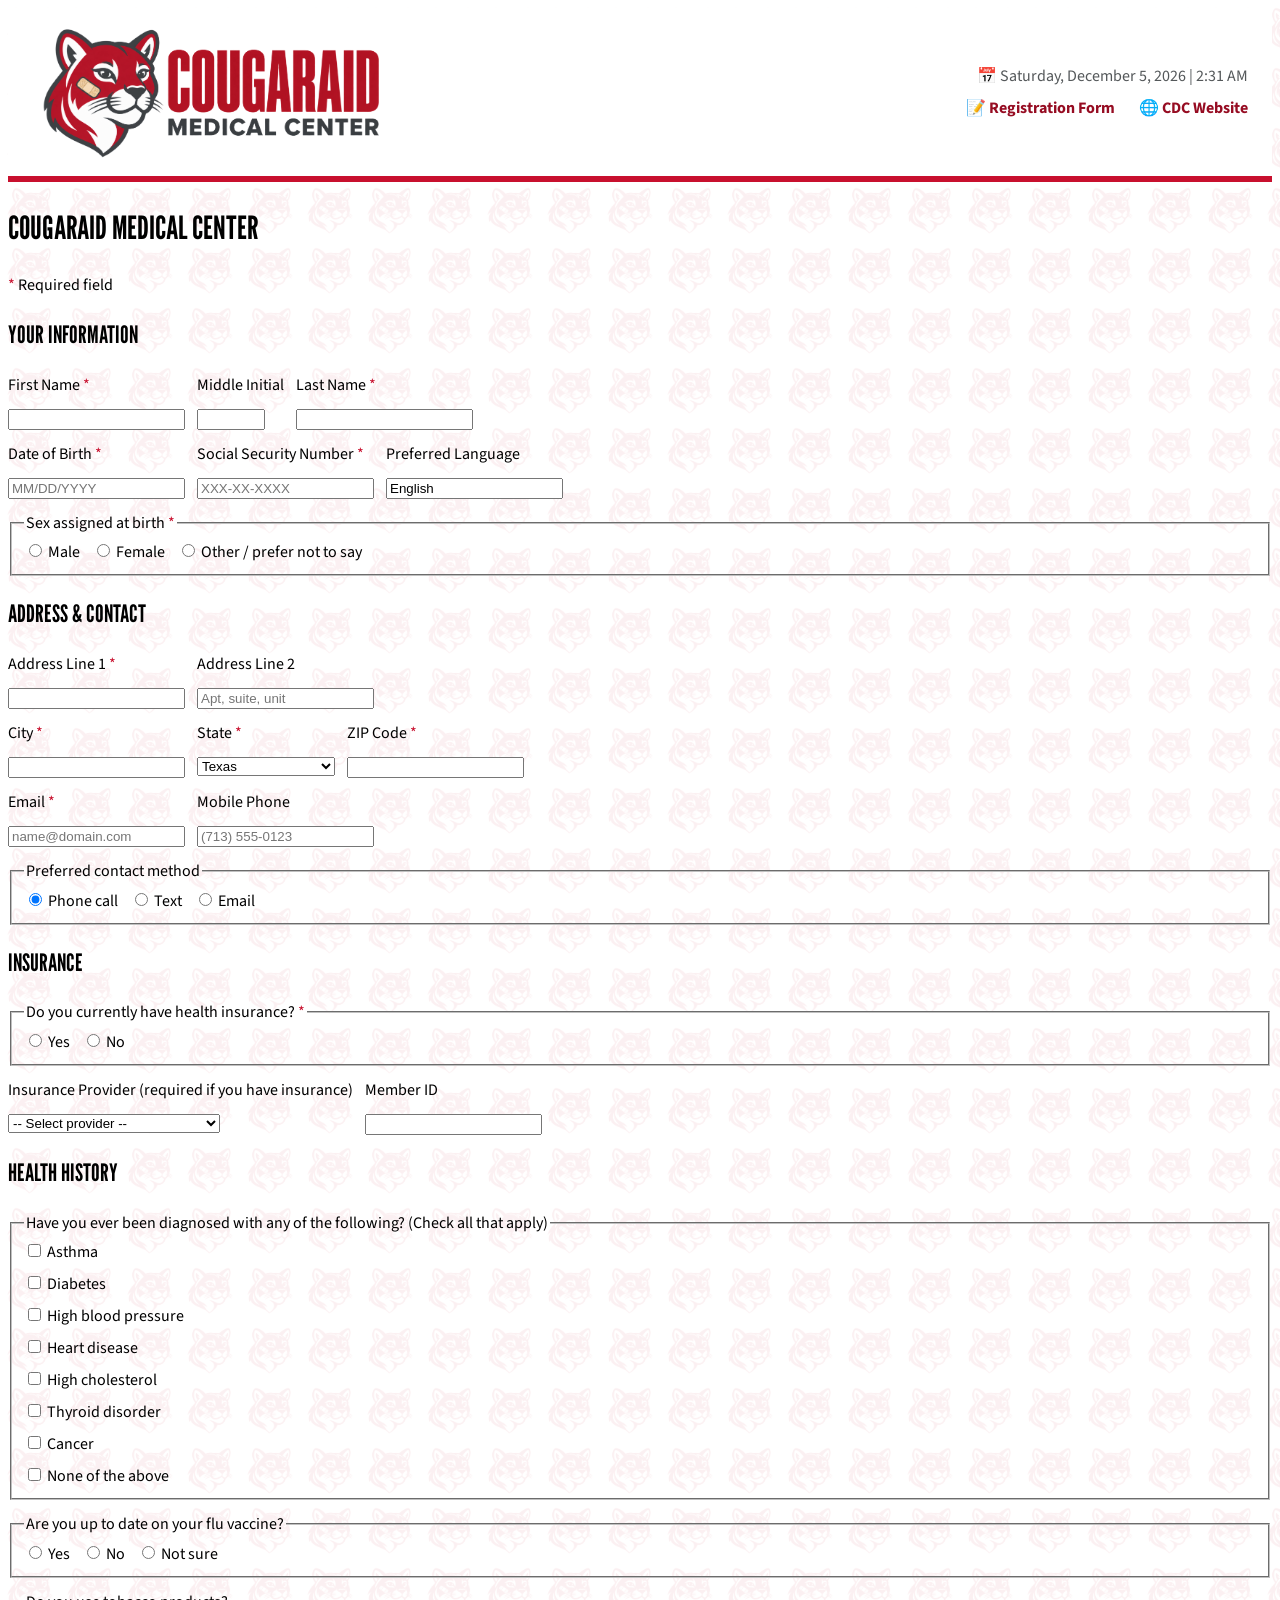
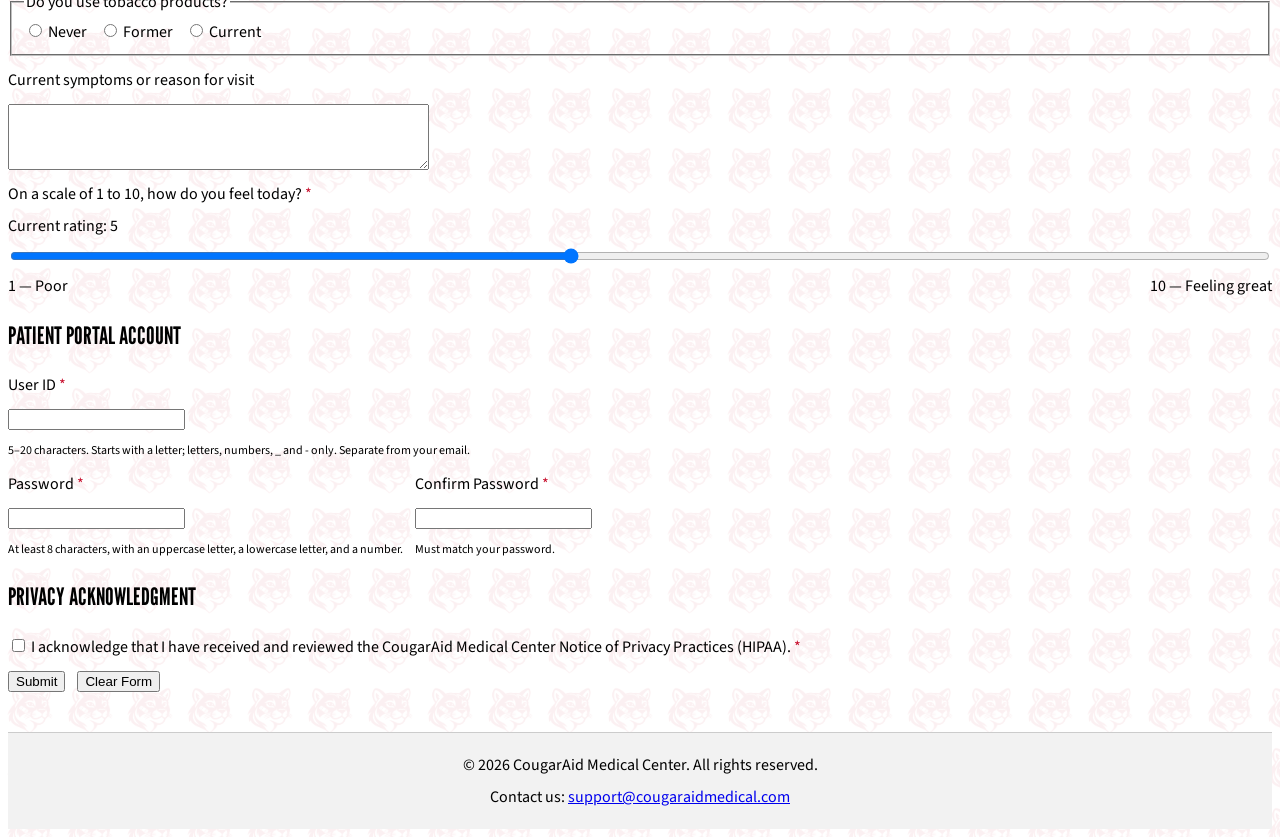
<file: MIS-7375/hw-1/index.html>
<!--
Program name: Patient Registration Protocol
Author: Rogelio Rios
Date created: 09/21/2026
Date last edited: 09/27/2026
Version: 1.0
Description: A simple patient registration form to register an account for them in our system.
-->
<!DOCTYPE html>
<html lang="en">

<head>
    <meta charset="utf-8">
    <meta http-equiv="X-UA-Compatible" content="IE=edge">
    <title>HW1</title>
    <meta name="description" content="">
    <!-- Scales the page to the device width so it works on phones -->
    <meta name="viewport" content="width=device-width, initial-scale=1">
    <!-- All styling lives in style.css; this page has no inline styles -->
    <link rel="stylesheet" href="style.css">
    <!-- script.js fills in the banner's day/date. defer runs it after the HTML is parsed, so the banner exists. -->
    <script src="script.js" defer></script>
</head>

<body>
    <!-- Banner (same markup in thankyou.html) -->
    <header>
        <nav class="site-nav" aria-label="Primary navigation">
            <!-- Logo links to the site home page; aria-label tells screen readers where the link goes -->
            <a class="site-logo" href="/" aria-label="CougarAid Medical Center home">
                <img src="/MIS-7375/hw-1/assets/cougaraid-logo.png" alt="CougarAid Medical Center">
            </a>

            <!-- Right side of the banner: date/time on top, nav links below -->
            <div class="nav-right">
                <p class="nav-datetime">
                    📅 <time id="client-datetime"></time>
                </p>
                <div class="nav-links">
                    <a href="#registration-form">
                        📝 Registration Form
                    </a>

                    <a href="https://www.cdc.gov/">
                        🌐 CDC Website
                    </a>
                </div>
            </div>
        </nav>
    </header>

    <main>
        <h1>CougarAid Medical Center</h1>
        <form id="registration-form" action="thankyou.html" method="get">
            <p><span class="req">*</span> Required field</p>

            <!-- Section 1: Your Information (dictionary 7-14; 12 ssn_encrypted is system-generated) -->
            <h2>Your Information</h2>
            <div class="form-section">
                <div class="form-row">
                    <div class="field">
                        <label for="firstname">First Name <span class="req">*</span></label>
                        <input type="text" id="firstname" name="firstname" maxlength="30" minlength="1"
                            pattern="^[A-Za-z'\- ]+$" title="Letters, spaces, apostrophes, and hyphens only" required>
                    </div>
                    <div class="field">
                        <label for="middleinit">Middle Initial</label>
                        <input type="text" id="middleinit" name="middleinit" class="input-initial" maxlength="1"
                            pattern="^[A-Za-z]?$" title="One letter">
                    </div>
                    <div class="field">
                        <label for="lastname">Last Name <span class="req">*</span></label>
                        <input type="text" id="lastname" name="lastname" maxlength="30" minlength="1"
                            pattern="^[A-Za-z'\- ]+$" title="Letters, spaces, apostrophes, and hyphens only" required>
                    </div>
                </div>

                <div class="form-row">
                    <!--
                    dob: type="text" (not "date") so it's typed as MM/DD/YYYY, as the dictionary asks.
                    The database stores YYYYMMDD, which is why maxlength is 10 here but the dictionary size is 8.
                    -->
                    <div class="field">
                        <label for="dob">Date of Birth <span class="req">*</span></label>
                        <input type="text" id="dob" name="dob" placeholder="MM/DD/YYYY" maxlength="10" minlength="10"
                            pattern="^(0[1-9]|1[0-2])/(0[1-9]|[12][0-9]|3[01])/(19|20)[0-9]{2}$"
                            title="Date as MM/DD/YYYY" required>
                    </div>
                    <!--
                    ssn_plain: type="password" hides the SSN while it's typed. Per the dictionary, this plain value
                    is never stored; the server saves an encrypted copy instead (ssn_encrypted).
                    -->
                    <div class="field">
                        <label for="ssn_plain">Social Security Number <span class="req">*</span></label>
                        <input type="password" id="ssn_plain" name="ssn_plain" placeholder="XXX-XX-XXXX" maxlength="11"
                            minlength="9" pattern="^\d{3}-?\d{2}-?\d{4}$"
                            title="9 digits, dashes optional (XXX-XX-XXXX)" autocomplete="off" required>
                    </div>
                    <!-- preferred_language: the datalist suggests languages, but the patient can type any language -->
                    <div class="field">
                        <label for="preferred_language">Preferred Language</label>
                        <input type="text" id="preferred_language" name="preferred_language" list="language-list"
                            maxlength="20" value="English">
                        <datalist id="language-list">
                            <option value="English"></option>
                            <option value="Spanish"></option>
                            <option value="Vietnamese"></option>
                            <option value="Chinese"></option>
                            <option value="Arabic"></option>
                            <option value="Urdu"></option>
                            <option value="Tagalog"></option>
                            <option value="Hindi"></option>
                            <option value="French"></option>
                            <option value="Korean"></option>
                        </datalist>
                    </div>
                </div>

                <!--
                Radio buttons that share a name form one group, so only one can be picked.
                required on the group means the patient has to choose one before submitting.
                -->
                <fieldset>
                    <legend>Sex assigned at birth <span class="req">*</span></legend>
                    <div class="option-row">
                        <label><input type="radio" name="sex" value="M" required> Male</label>
                        <label><input type="radio" name="sex" value="F" required> Female</label>
                        <label><input type="radio" name="sex" value="O" required> Other / prefer not to say</label>
                    </div>
                </fieldset>
            </div>

            <!-- Section 2: Address & Contact (dictionary 15-22) -->
            <h2>Address &amp; Contact</h2>
            <div class="form-section">
                <div class="form-row">
                    <div class="field">
                        <label for="addr1">Address Line 1 <span class="req">*</span></label>
                        <input type="text" id="addr1" name="addr1" maxlength="30" minlength="5" required>
                    </div>
                    <div class="field">
                        <label for="addr2">Address Line 2</label>
                        <input type="text" id="addr2" name="addr2" maxlength="30" placeholder="Apt, suite, unit">
                    </div>
                </div>

                <div class="form-row">
                    <div class="field">
                        <label for="city">City <span class="req">*</span></label>
                        <input type="text" id="city" name="city" maxlength="30" minlength="2" pattern="^[A-Za-z .'\-]+$"
                            title="Letters, spaces, periods, apostrophes, and hyphens only" required>
                    </div>
                    <!--
                    state: each value is the 2-letter code the database stores (50 states + DC + PR).
                    Texas is preselected (dictionary default TX). The blank first option is there because
                    HTML requires one on a required dropdown.
                    -->
                    <div class="field">
                        <label for="state">State <span class="req">*</span></label>
                        <select id="state" name="state" required>
                            <option value="">-- Select state --</option>
                            <option value="AL">Alabama</option>
                            <option value="AK">Alaska</option>
                            <option value="AZ">Arizona</option>
                            <option value="AR">Arkansas</option>
                            <option value="CA">California</option>
                            <option value="CO">Colorado</option>
                            <option value="CT">Connecticut</option>
                            <option value="DE">Delaware</option>
                            <option value="DC">District of Columbia</option>
                            <option value="FL">Florida</option>
                            <option value="GA">Georgia</option>
                            <option value="HI">Hawaii</option>
                            <option value="ID">Idaho</option>
                            <option value="IL">Illinois</option>
                            <option value="IN">Indiana</option>
                            <option value="IA">Iowa</option>
                            <option value="KS">Kansas</option>
                            <option value="KY">Kentucky</option>
                            <option value="LA">Louisiana</option>
                            <option value="ME">Maine</option>
                            <option value="MD">Maryland</option>
                            <option value="MA">Massachusetts</option>
                            <option value="MI">Michigan</option>
                            <option value="MN">Minnesota</option>
                            <option value="MS">Mississippi</option>
                            <option value="MO">Missouri</option>
                            <option value="MT">Montana</option>
                            <option value="NE">Nebraska</option>
                            <option value="NV">Nevada</option>
                            <option value="NH">New Hampshire</option>
                            <option value="NJ">New Jersey</option>
                            <option value="NM">New Mexico</option>
                            <option value="NY">New York</option>
                            <option value="NC">North Carolina</option>
                            <option value="ND">North Dakota</option>
                            <option value="OH">Ohio</option>
                            <option value="OK">Oklahoma</option>
                            <option value="OR">Oregon</option>
                            <option value="PA">Pennsylvania</option>
                            <option value="PR">Puerto Rico</option>
                            <option value="RI">Rhode Island</option>
                            <option value="SC">South Carolina</option>
                            <option value="SD">South Dakota</option>
                            <option value="TN">Tennessee</option>
                            <option value="TX" selected>Texas</option>
                            <option value="UT">Utah</option>
                            <option value="VT">Vermont</option>
                            <option value="VA">Virginia</option>
                            <option value="WA">Washington</option>
                            <option value="WV">West Virginia</option>
                            <option value="WI">Wisconsin</option>
                            <option value="WY">Wyoming</option>
                        </select>
                    </div>
                    <!--
                    zip: type="text", because the dictionary says it's not a number field. A number input would
                    reject the dash in ZIP+4, and ZIP codes like 02134 have to keep their leading zero.
                    -->
                    <div class="field">
                        <label for="zip">ZIP Code <span class="req">*</span></label>
                        <input type="text" id="zip" name="zip" maxlength="10" minlength="5" pattern="^\d{5}(-?\d{4})?$"
                            title="5-digit ZIP or ZIP+4 (12345 or 12345-6789)" required>
                    </div>
                </div>

                <div class="form-row">
                    <!--
                    email: type="email" gives the browser's basic format check. The dictionary pattern adds a
                    stricter rule: the address must end in a domain like .com.
                    -->
                    <div class="field">
                        <label for="email">Email <span class="req">*</span></label>
                        <input type="email" id="email" name="email" placeholder="name@domain.com" maxlength="60"
                            minlength="5" pattern="^[^\s@]+@[^\s@]+\.[A-Za-z]{2,}$"
                            title="Email address, name@domain.tld" required>
                    </div>
                    <!--
                    phone1: the dictionary stores 10 digits as NXXNXXXXXX (N = 2-9, because area codes and
                    exchanges can't start with 0 or 1). The pattern also accepts (713) 555-0123 and 713-555-0123,
                    so maxlength is 14, not 10.
                    -->
                    <div class="field">
                        <label for="phone1">Mobile Phone</label>
                        <input type="tel" id="phone1" name="phone1" placeholder="(713) 555-0123" maxlength="14"
                            minlength="10" pattern="^(\([2-9]\d{2}\) ?|[2-9]\d{2}[ \-]?)[2-9]\d{2}[ \-]?\d{4}$"
                            title="10-digit US number, e.g. (713) 555-0123">
                    </div>
                </div>

                <fieldset>
                    <legend>Preferred contact method</legend>
                    <div class="option-row">
                        <label><input type="radio" name="contact_pref" value="P" checked> Phone call</label>
                        <label><input type="radio" name="contact_pref" value="T"> Text</label>
                        <label><input type="radio" name="contact_pref" value="E"> Email</label>
                    </div>
                </fieldset>
            </div>

            <!-- Section 3: Insurance (dictionary 23-25) -->
            <h2>Insurance</h2>
            <div class="form-section">
                <fieldset>
                    <legend>Do you currently have health insurance? <span class="req">*</span></legend>
                    <div class="option-row">
                        <label><input type="radio" name="has_insurance" value="Y" required> Yes</label>
                        <label><input type="radio" name="has_insurance" value="N" required> No</label>
                    </div>
                </fieldset>

                <div class="form-row">
                    <!--
                    insurance_provider: the dictionary makes this required only when has_insurance = Y.
                    HTML can't express "required only if" on its own, so this needs JavaScript and isn't enforced yet.
                    -->
                    <div class="field">
                        <label for="insurance_provider">Insurance Provider (required if you have insurance)</label>
                        <select id="insurance_provider" name="insurance_provider">
                            <option value="">-- Select provider --</option>
                            <option value="Aetna">Aetna</option>
                            <option value="Ambetter">Ambetter</option>
                            <option value="Blue Cross Blue Shield of Texas">Blue Cross Blue Shield of Texas</option>
                            <option value="Cigna">Cigna</option>
                            <option value="Community Health Choice">Community Health Choice</option>
                            <option value="Humana">Humana</option>
                            <option value="Medicaid">Medicaid</option>
                            <option value="Medicare">Medicare</option>
                            <option value="Molina Healthcare">Molina Healthcare</option>
                            <option value="UnitedHealthcare">UnitedHealthcare</option>
                            <option value="Other">Other</option>
                        </select>
                    </div>
                    <!-- member_id: the dictionary regex [A-Za-z0-9-] with the hyphen escaped (see the pattern note above the form) -->
                    <div class="field">
                        <label for="member_id">Member ID</label>
                        <input type="text" id="member_id" name="member_id" maxlength="20" pattern="^[A-Za-z0-9\-]+$"
                            title="Letters, numbers, and hyphens only, as shown on your card">
                    </div>
                </div>
            </div>

            <!-- Section 4: Health History (dictionary 26-37) -->
            <h2>Health History</h2>
            <div class="form-section">
                <!--
                Each condition is its own yes/no field (hx_asthma through hx_none). A checked box submits
                value 1; an unchecked box isn't sent at all, which the server reads as the dictionary default 0.
                -->
                <fieldset>
                    <legend>Have you ever been diagnosed with any of the following? (Check all that apply)</legend>
                    <div class="checkbox-list">
                        <label>
                            <input type="checkbox" id="hx_asthma" name="hx_asthma" value="1">
                            Asthma
                        </label>

                        <label>
                            <input type="checkbox" id="hx_diabetes" name="hx_diabetes" value="1">
                            Diabetes
                        </label>

                        <label>
                            <input type="checkbox" id="hx_hypertension" name="hx_hypertension" value="1">
                            High blood pressure
                        </label>

                        <label>
                            <input type="checkbox" id="hx_heart_disease" name="hx_heart_disease" value="1">
                            Heart disease
                        </label>

                        <label>
                            <input type="checkbox" id="hx_high_cholesterol" name="hx_high_cholesterol" value="1">
                            High cholesterol
                        </label>

                        <label>
                            <input type="checkbox" id="hx_thyroid" name="hx_thyroid" value="1">
                            Thyroid disorder
                        </label>

                        <label>
                            <input type="checkbox" id="hx_cancer" name="hx_cancer" value="1">
                            Cancer
                        </label>

                        <label>
                            <input type="checkbox" id="hx_none" name="hx_none" value="1">
                            None of the above
                        </label>
                    </div>
                </fieldset>

                <fieldset>
                    <legend>Are you up to date on your flu vaccine?</legend>
                    <div class="option-row">
                        <label><input type="radio" name="flu_vaccinated" value="Y"> Yes</label>
                        <label><input type="radio" name="flu_vaccinated" value="N"> No</label>
                        <label><input type="radio" name="flu_vaccinated" value="U"> Not sure</label>
                    </div>
                </fieldset>

                <fieldset>
                    <legend>Do you use tobacco products?</legend>
                    <div class="option-row">
                        <label><input type="radio" name="tobacco_use" value="N"> Never</label>
                        <label><input type="radio" name="tobacco_use" value="F"> Former</label>
                        <label><input type="radio" name="tobacco_use" value="C"> Current</label>
                    </div>
                </fieldset>

                <div class="field">
                    <label for="symptoms">Current symptoms or reason for visit</label>
                    <textarea id="symptoms" name="symptoms" rows="4" cols="50" maxlength="500"></textarea>
                </div>

                <!--
                health_scale: slider from 1 to 10, default 5. The oninput code copies the slider's value into
                the <output> so the patient sees the number. There's no required attribute because HTML doesn't
                allow it on a slider, and a slider always submits a value anyway.
                -->
                <div class="range-field">
                    <label for="health_scale">
                        On a scale of 1 to 10, how do you feel today? <span class="req">*</span>
                    </label>

                    <div>
                        Current rating:
                        <output id="health_scale_output" for="health_scale">5</output>
                    </div>

                    <input type="range" id="health_scale" name="health_scale" min="1" max="10" step="1" value="5"
                        oninput="document.getElementById('health_scale_output').value = this.value">

                    <div class="range-labels">
                        <span>1 — Poor</span>
                        <span>10 — Feeling great</span>
                    </div>
                </div>
            </div>

            <!-- Section 5: Patient Portal Account (dictionary 38-40; 41 and 42 are system-generated) -->
            <h2>Patient Portal Account</h2>
            <div class="form-section">
                <div class="form-row">
                    <!--
                    userid: must be unique in the database, which the server has to check. Uses the dictionary
                    regex with the hyphen escaped: [A-Za-z0-9_-] became [A-Za-z0-9_\-] (see the note above the form).
                    -->
                    <div class="field">
                        <label for="userid">User ID <span class="req">*</span></label>
                        <input type="text" id="userid" name="userid" maxlength="20" minlength="5"
                            pattern="^[A-Za-z][A-Za-z0-9_\-]{4,19}$"
                            title="5-20 characters: start with a letter, then letters, numbers, _ or -"
                            autocomplete="username" required>
                        <small>
                            5–20 characters. Starts with a letter; letters, numbers, _ and - only. Separate from your
                            email.
                        </small>
                    </div>
                </div>

                <div class="form-row">
                    <!--
                    password_plain: each (?=.*...) in the pattern is a lookahead. Together they require at least
                    one digit, one lowercase letter, and one uppercase letter, and .{8,} requires 8+ characters.
                    Per the dictionary, this plain value is never stored; the server saves a hash (password_hashed).
                    -->
                    <div class="field">
                        <label for="password_plain">Password <span class="req">*</span></label>
                        <input type="password" id="password_plain" name="password_plain" maxlength="30" minlength="8"
                            pattern="(?=.*\d)(?=.*[a-z])(?=.*[A-Z]).{8,}"
                            title="At least 8 characters with an uppercase letter, a lowercase letter, and a number"
                            autocomplete="new-password" required>
                        <small>
                            At least 8 characters, with an uppercase letter, a lowercase letter, and a number.
                        </small>
                    </div>
                    <!--
                    password_confirm: must equal password_plain, but HTML can't compare two fields, so this
                    needs JavaScript and isn't enforced yet. The dictionary says it's never stored.
                    -->
                    <div class="field">
                        <label for="password_confirm">Confirm Password <span class="req">*</span></label>
                        <input type="password" id="password_confirm" name="password_confirm" maxlength="30"
                            minlength="8" autocomplete="new-password" required>
                        <small>Must match your password.</small>
                    </div>
                </div>
            </div>

            <!-- Section 6: Privacy Acknowledgment (dictionary 43; 44 hipaa_ack_date is system-generated) -->
            <h2>Privacy Acknowledgment</h2>
            <div class="form-section">
                <!-- Required checkbox: the form won't submit until it's checked (the dictionary says it must be 1) -->
                <label>
                    <input type="checkbox" id="hipaa_ack" name="hipaa_ack" value="1" required>
                    I acknowledge that I have received and reviewed the CougarAid Medical Center Notice of Privacy
                    Practices (HIPAA). <span class="req">*</span>
                </label>

                <!--
                Submit runs the browser's checks (required, pattern, length) and then opens thankyou.html.
                Clear Form resets every field to its default, including the slider back to 5.
                -->
                <div class="form-row">
                    <button type="submit">Submit</button>
                    <button type="reset">Clear Form</button>
                </div>
            </div>
        </form>
    </main>

    <!-- Footer (same markup in thankyou.html) -->
    <footer class="site-footer">
        <p>
            &copy; 2026 CougarAid Medical Center. All rights reserved.
        </p>

        <p>
            Contact us:
            <a href="mailto:support@cougaraidmedical.com">
                support@cougaraidmedical.com
            </a>
        </p>
    </footer>
</body>

</html>
</file>
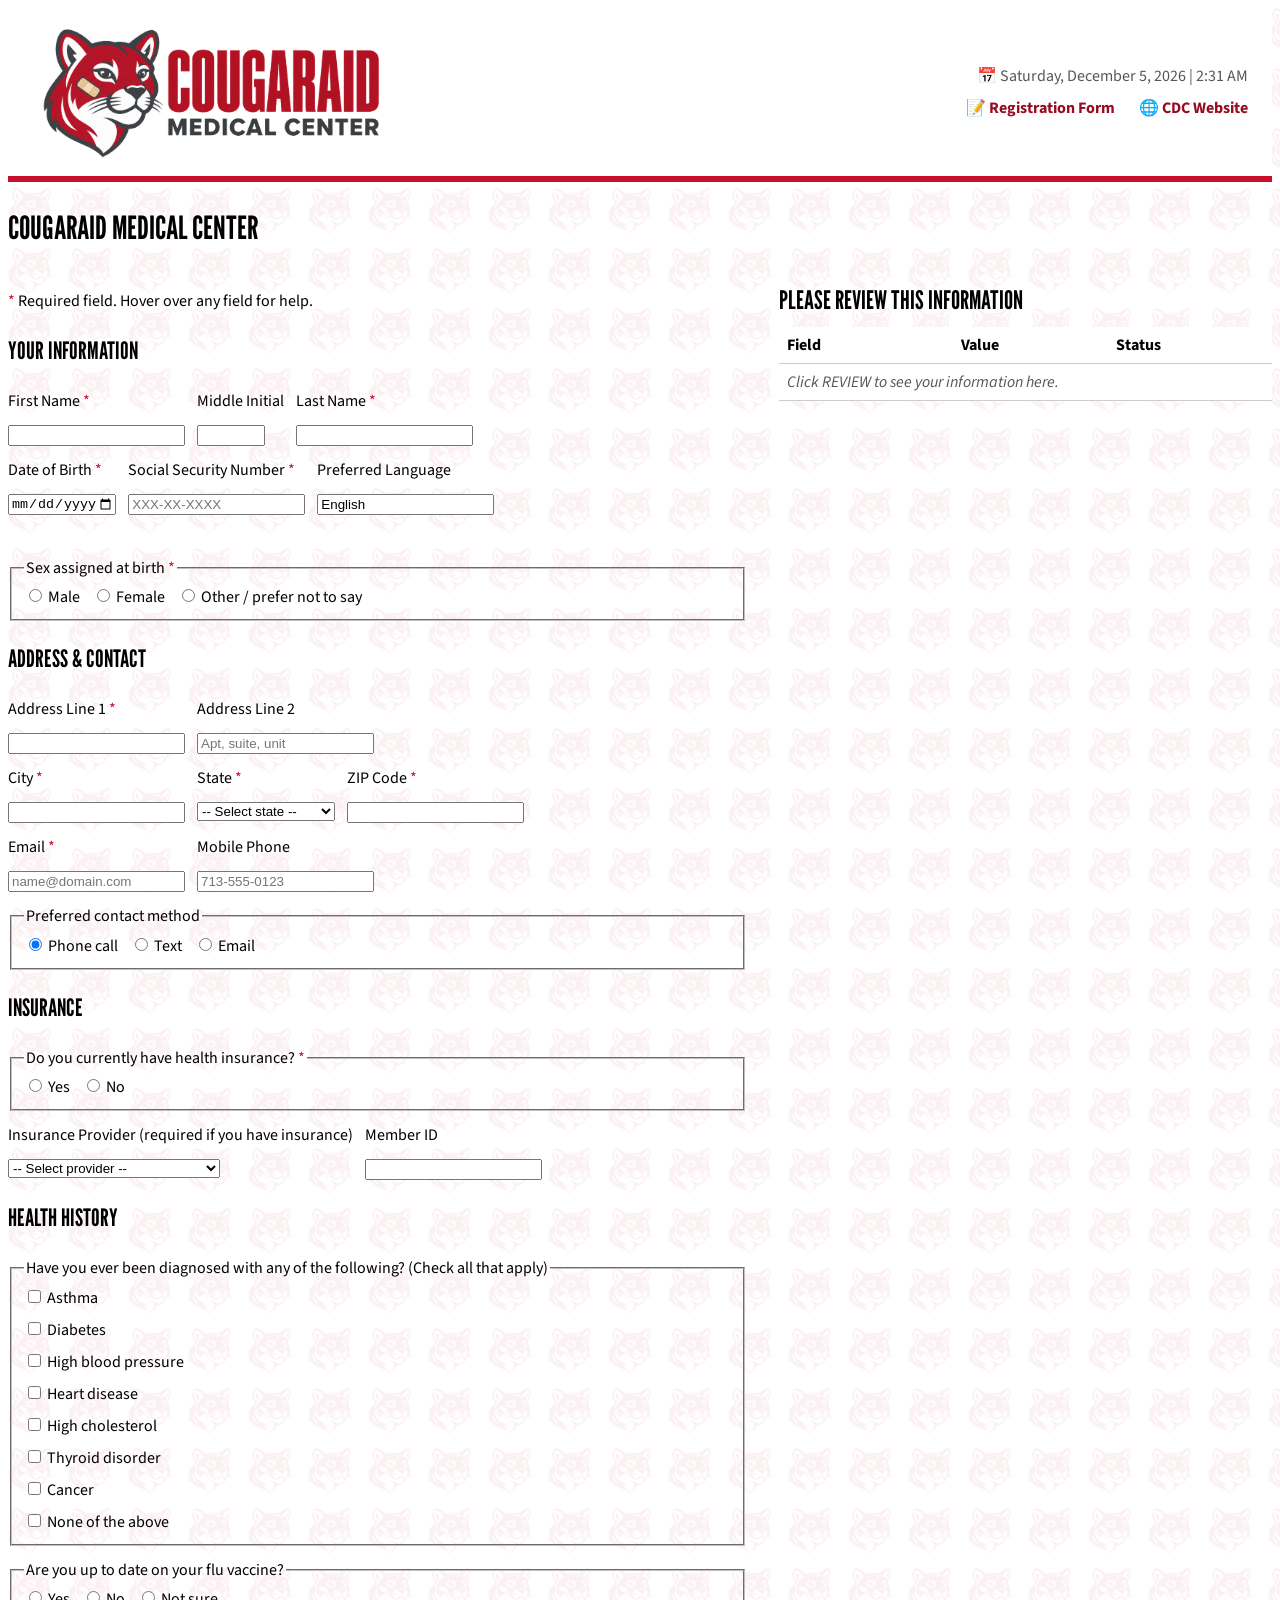
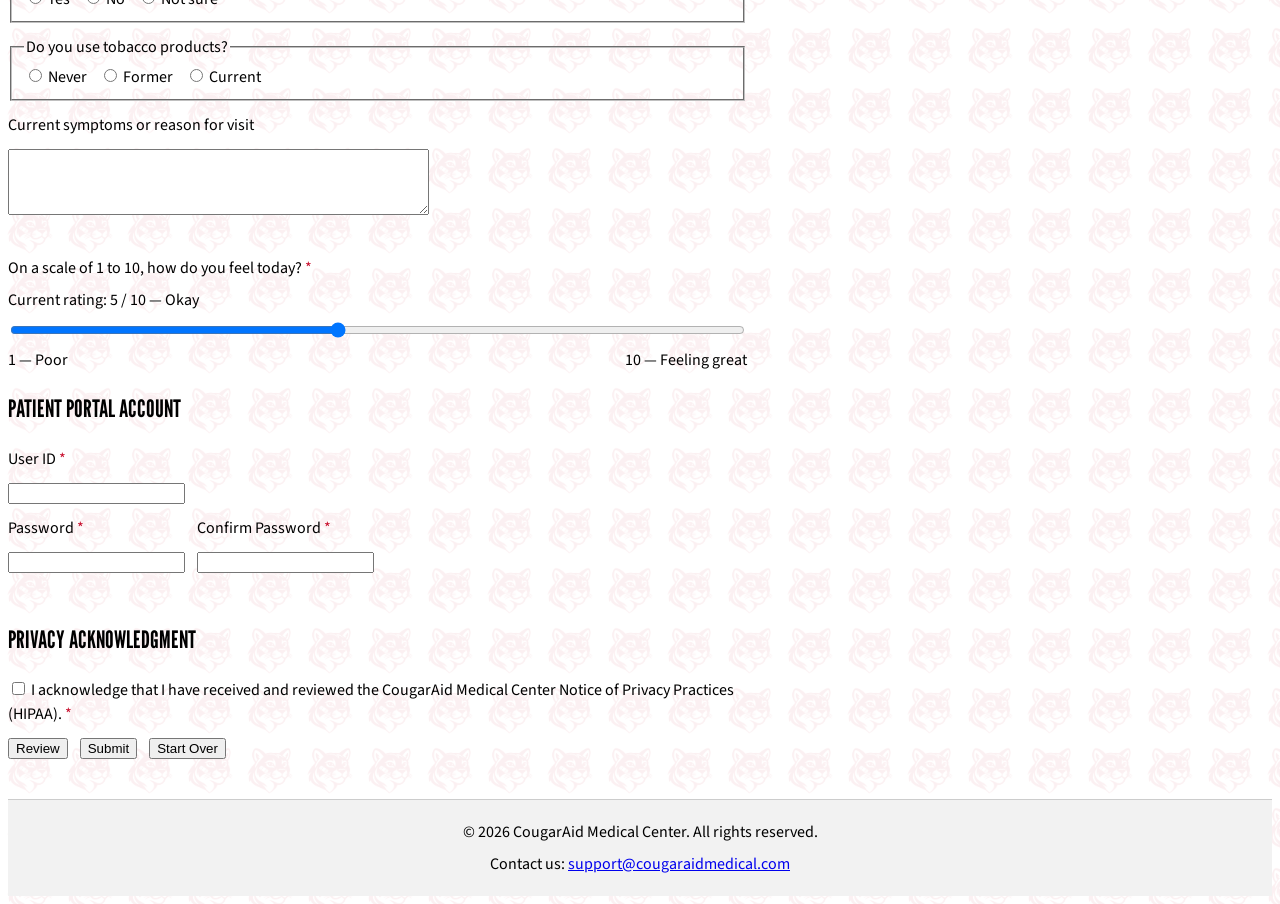
<file: MIS-7375/hw-2/index.html>
<!--
Program name: Patient Registration Protocol
Author: Rogelio Rios
Date created: 09/21/2026
Date last edited: 10/17/2026
Version: 2.0
Description: A simple patient registration form to register an account for them in our system.
Homework 2 adds a REVIEW button that redisplays everything in a table next to the form, title hints on
every field, HTML pattern checks, and JavaScript for the checks HTML can't do (password match, date range,
slider readout).
-->
<!DOCTYPE html>
<html lang="en">

<head>
    <meta charset="utf-8">
    <meta http-equiv="X-UA-Compatible" content="IE=edge">
    <title>HW2</title>
    <meta name="description" content="">
    <!-- Scales the page to the device width so it works on phones -->
    <meta name="viewport" content="width=device-width, initial-scale=1">
    <!-- All styling lives in style.css; this page has no inline styles -->
    <link rel="stylesheet" href="style.css">
    <!--
    states.js holds the state dropdown list (an external include). It has to load before script.js,
    which fills the dropdown. defer keeps that order and runs both after the HTML is parsed.
    -->
    <script src="states.js" defer></script>
    <script src="script.js" defer></script>
</head>

<body>
    <!-- Banner (same markup in thankyou.html) -->
    <header>
        <nav class="site-nav" aria-label="Primary navigation">
            <!-- Logo links to the site home page; aria-label tells screen readers where the link goes -->
            <a class="site-logo" href="/" aria-label="CougarAid Medical Center home">
                <img src="assets/cougaraid-logo.png" alt="CougarAid Medical Center">
            </a>

            <!-- Right side of the banner: date/time on top, nav links below -->
            <div class="nav-right">
                <p class="nav-datetime">
                    📅 <time id="client-datetime"></time>
                </p>
                <div class="nav-links">
                    <a href="#registration-form">
                        📝 Registration Form
                    </a>

                    <a href="https://www.cdc.gov/">
                        🌐 CDC Website
                    </a>
                </div>
            </div>
        </nav>
    </header>

    <main>
        <h1>CougarAid Medical Center</h1>

        <!-- Form on the left, review table on the right (stacks on narrow screens, see style.css) -->
        <div class="hw2-layout">
            <form id="registration-form" action="thankyou.html" method="get">
                <p><span class="req">*</span> Required field. Hover over any field for help.</p>

                <!-- Section 1: Your Information (dictionary 7-14; 12 ssn_encrypted is system-generated) -->
                <h2>Your Information</h2>
                <div class="form-section">
                    <div class="form-row">
                        <div class="field">
                            <label for="firstname">First Name <span class="req">*</span></label>
                            <input type="text" id="firstname" name="firstname" maxlength="30" minlength="1"
                                pattern="^[A-Za-z'\-]{1,30}$"
                                title="Required. 1 to 30 letters; apostrophes (') and dashes (-) are OK" required>
                        </div>
                        <div class="field">
                            <label for="middleinit">Middle Initial</label>
                            <input type="text" id="middleinit" name="middleinit" class="input-initial" maxlength="1"
                                pattern="^[A-Za-z]?$" title="Optional. One letter, no numbers">
                        </div>
                        <!-- lastname: digits 2-5 are allowed for suffixes like Smith3 (the 3rd) -->
                        <div class="field">
                            <label for="lastname">Last Name <span class="req">*</span></label>
                            <input type="text" id="lastname" name="lastname" maxlength="30" minlength="1"
                                pattern="^[A-Za-z2-5'\-]{1,30}$"
                                title="Required. 1 to 30 letters; apostrophes, dashes, and the numbers 2 to 5 (as in the 3rd) are OK"
                                required>
                        </div>
                    </div>

                    <div class="form-row">
                        <!--
                        dob: type="date" so the browser enforces min and max. US browsers show it as MM/DD/YYYY.
                        The hard-coded min/max are a fallback; script.js recalculates them from today's date
                        when the page loads (no future dates, nothing more than 120 years ago).
                        -->
                        <div class="field">
                            <label for="dob">Date of Birth <span class="req">*</span></label>
                            <input type="date" id="dob" name="dob" min="1906-10-17" max="2026-10-17"
                                title="Required. MM/DD/YYYY. Can't be in the future or more than 120 years ago"
                                required>
                            <span class="error" aria-live="polite"></span>
                        </div>
                        <!--
                        ssn_plain: type="password" hides the SSN while it's typed. Per the dictionary, this plain value
                        is never stored; the server saves an encrypted copy instead (ssn_encrypted).
                        -->
                        <div class="field">
                            <label for="ssn_plain">Social Security Number <span class="req">*</span></label>
                            <input type="password" id="ssn_plain" name="ssn_plain" placeholder="XXX-XX-XXXX"
                                maxlength="11" minlength="9" pattern="^\d{3}-?\d{2}-?\d{4}$"
                                title="Required. 9 digits, dashes optional (XXX-XX-XXXX). Hidden as you type"
                                autocomplete="off" required>
                        </div>
                        <!-- preferred_language: the datalist suggests languages, but the patient can type any language -->
                        <div class="field">
                            <label for="preferred_language">Preferred Language</label>
                            <input type="text" id="preferred_language" name="preferred_language" list="language-list"
                                maxlength="20" value="English" pattern="^[A-Za-z ]+$"
                                title="Optional. Pick from the list or type your language (letters only)">
                            <datalist id="language-list">
                                <option value="English"></option>
                                <option value="Spanish"></option>
                                <option value="Vietnamese"></option>
                                <option value="Chinese"></option>
                                <option value="Arabic"></option>
                                <option value="Urdu"></option>
                                <option value="Tagalog"></option>
                                <option value="Hindi"></option>
                                <option value="French"></option>
                                <option value="Korean"></option>
                            </datalist>
                        </div>
                    </div>

                    <!--
                    Radio buttons that share a name form one group, so only one can be picked.
                    required on the group means the patient has to choose one before submitting.
                    -->
                    <fieldset>
                        <legend>Sex assigned at birth <span class="req">*</span></legend>
                        <div class="option-row">
                            <label><input type="radio" name="sex" value="M" title="Required. Choose one" required>
                                Male</label>
                            <label><input type="radio" name="sex" value="F" title="Required. Choose one" required>
                                Female</label>
                            <label><input type="radio" name="sex" value="O" title="Required. Choose one" required>
                                Other / prefer not to say</label>
                        </div>
                    </fieldset>
                </div>

                <!-- Section 2: Address & Contact (dictionary 15-22) -->
                <h2>Address &amp; Contact</h2>
                <div class="form-section">
                    <div class="form-row">
                        <div class="field">
                            <label for="addr1">Address Line 1 <span class="req">*</span></label>
                            <input type="text" id="addr1" name="addr1" maxlength="30" minlength="2"
                                title="Required. Street address, 2 to 30 characters" required>
                        </div>
                        <!-- addr2: optional, but minlength still applies once something is typed -->
                        <div class="field">
                            <label for="addr2">Address Line 2</label>
                            <input type="text" id="addr2" name="addr2" maxlength="30" minlength="2"
                                placeholder="Apt, suite, unit"
                                title="Optional. Apartment, suite, or unit, 2 to 30 characters if used">
                        </div>
                    </div>

                    <div class="form-row">
                        <div class="field">
                            <label for="city">City <span class="req">*</span></label>
                            <input type="text" id="city" name="city" maxlength="30" minlength="2"
                                pattern="^[A-Za-z .'\-]+$"
                                title="Required. 2 to 30 letters; spaces, periods, apostrophes, and dashes are OK"
                                required>
                        </div>
                        <!--
                        state: the options come from states.js (50 states + DC + PR, value = 2-letter code).
                        The blank first option stays selected until the patient picks one, so they must choose.
                        -->
                        <div class="field">
                            <label for="state">State <span class="req">*</span></label>
                            <select id="state" name="state" title="Required. Choose your state" required>
                                <option value="">-- Select state --</option>
                            </select>
                        </div>
                        <!--
                        zip: type="text" so ZIP codes like 02134 keep their leading zero. maxlength="10" and the
                        pattern allow a 5-digit ZIP or ZIP+4 (12345-6789) and nothing else.
                        -->
                        <div class="field">
                            <label for="zip">ZIP Code <span class="req">*</span></label>
                            <input type="text" id="zip" name="zip" maxlength="10" minlength="5"
                                pattern="^\d{5}(-\d{4})?$" title="Required. 5-digit ZIP (77002) or ZIP+4 (77002-1234)"
                                required>
                        </div>
                    </div>

                    <div class="form-row">
                        <div class="field">
                            <label for="email">Email <span class="req">*</span></label>
                            <input type="email" id="email" name="email" placeholder="name@domain.com" maxlength="60"
                                minlength="5" pattern="^[A-Za-z0-9._%+\-]+@[A-Za-z0-9.\-]+\.[A-Za-z]{2,}$"
                                title="Required. Email address in the format name@domain.tld" required>
                        </div>
                        <!-- phone1: area codes and exchanges can't start with 0 or 1, so the first digit is 2-9 -->
                        <div class="field">
                            <label for="phone1">Mobile Phone</label>
                            <input type="tel" id="phone1" name="phone1" placeholder="713-555-0123" maxlength="12"
                                minlength="12" pattern="^[2-9]\d{2}-\d{3}-\d{4}$"
                                title="Optional. 10-digit US number as 000-000-0000, e.g. 713-555-0123">
                        </div>
                    </div>

                    <fieldset>
                        <legend>Preferred contact method</legend>
                        <div class="option-row">
                            <label><input type="radio" name="contact_pref" value="P" title="How we should reach you"
                                    checked> Phone call</label>
                            <label><input type="radio" name="contact_pref" value="T" title="How we should reach you">
                                Text</label>
                            <label><input type="radio" name="contact_pref" value="E" title="How we should reach you">
                                Email</label>
                        </div>
                    </fieldset>
                </div>

                <!-- Section 3: Insurance (dictionary 23-25) -->
                <h2>Insurance</h2>
                <div class="form-section">
                    <fieldset>
                        <legend>Do you currently have health insurance? <span class="req">*</span></legend>
                        <div class="option-row">
                            <label><input type="radio" name="has_insurance" value="Y" title="Required. Choose Yes or No"
                                    required> Yes</label>
                            <label><input type="radio" name="has_insurance" value="N" title="Required. Choose Yes or No"
                                    required> No</label>
                        </div>
                    </fieldset>

                    <div class="form-row">
                        <div class="field">
                            <label for="insurance_provider">Insurance Provider (required if you have insurance)</label>
                            <select id="insurance_provider" name="insurance_provider"
                                title="Choose your insurance company if you have insurance">
                                <option value="">-- Select provider --</option>
                                <option value="Aetna">Aetna</option>
                                <option value="Ambetter">Ambetter</option>
                                <option value="Blue Cross Blue Shield of Texas">Blue Cross Blue Shield of Texas</option>
                                <option value="Cigna">Cigna</option>
                                <option value="Community Health Choice">Community Health Choice</option>
                                <option value="Humana">Humana</option>
                                <option value="Medicaid">Medicaid</option>
                                <option value="Medicare">Medicare</option>
                                <option value="Molina Healthcare">Molina Healthcare</option>
                                <option value="UnitedHealthcare">UnitedHealthcare</option>
                                <option value="Other">Other</option>
                            </select>
                        </div>
                        <div class="field">
                            <label for="member_id">Member ID</label>
                            <input type="text" id="member_id" name="member_id" maxlength="20" pattern="^[A-Za-z0-9\-]+$"
                                title="Optional. Letters, numbers, and dashes only, as shown on your insurance card">
                        </div>
                    </div>
                </div>

                <!-- Section 4: Health History (dictionary 26-37) -->
                <h2>Health History</h2>
                <div class="form-section">
                    <!--
                    Each condition is its own yes/no field (hx_asthma through hx_none). A checked box submits
                    value 1; an unchecked box isn't sent at all, which the server reads as the dictionary default 0.
                    -->
                    <fieldset id="hx">
                        <legend>Have you ever been diagnosed with any of the following? (Check all that apply)</legend>
                        <div class="checkbox-list">
                            <label>
                                <input type="checkbox" id="hx_asthma" name="hx_asthma" value="1"
                                    title="Check if you have ever been diagnosed with asthma">
                                Asthma
                            </label>

                            <label>
                                <input type="checkbox" id="hx_diabetes" name="hx_diabetes" value="1"
                                    title="Check if you have ever been diagnosed with diabetes">
                                Diabetes
                            </label>

                            <label>
                                <input type="checkbox" id="hx_hypertension" name="hx_hypertension" value="1"
                                    title="Check if you have ever been diagnosed with high blood pressure">
                                High blood pressure
                            </label>

                            <label>
                                <input type="checkbox" id="hx_heart_disease" name="hx_heart_disease" value="1"
                                    title="Check if you have ever been diagnosed with heart disease">
                                Heart disease
                            </label>

                            <label>
                                <input type="checkbox" id="hx_high_cholesterol" name="hx_high_cholesterol" value="1"
                                    title="Check if you have ever been diagnosed with high cholesterol">
                                High cholesterol
                            </label>

                            <label>
                                <input type="checkbox" id="hx_thyroid" name="hx_thyroid" value="1"
                                    title="Check if you have ever been diagnosed with a thyroid disorder">
                                Thyroid disorder
                            </label>

                            <label>
                                <input type="checkbox" id="hx_cancer" name="hx_cancer" value="1"
                                    title="Check if you have ever been diagnosed with cancer">
                                Cancer
                            </label>

                            <label>
                                <input type="checkbox" id="hx_none" name="hx_none" value="1"
                                    title="Check if none of the conditions above apply to you">
                                None of the above
                            </label>
                        </div>
                    </fieldset>

                    <fieldset>
                        <legend>Are you up to date on your flu vaccine?</legend>
                        <div class="option-row">
                            <label><input type="radio" name="flu_vaccinated" value="Y"
                                    title="Did you get a flu shot this season?"> Yes</label>
                            <label><input type="radio" name="flu_vaccinated" value="N"
                                    title="Did you get a flu shot this season?"> No</label>
                            <label><input type="radio" name="flu_vaccinated" value="U"
                                    title="Did you get a flu shot this season?"> Not sure</label>
                        </div>
                    </fieldset>

                    <fieldset>
                        <legend>Do you use tobacco products?</legend>
                        <div class="option-row">
                            <label><input type="radio" name="tobacco_use" value="N"
                                    title="Cigarettes, vapes, cigars, or chewing tobacco"> Never</label>
                            <label><input type="radio" name="tobacco_use" value="F"
                                    title="Cigarettes, vapes, cigars, or chewing tobacco"> Former</label>
                            <label><input type="radio" name="tobacco_use" value="C"
                                    title="Cigarettes, vapes, cigars, or chewing tobacco"> Current</label>
                        </div>
                    </fieldset>

                    <!--
                    symptoms: HTML doesn't support pattern on a textarea, so script.js does the
                    "no double quotes" check instead.
                    -->
                    <div class="field">
                        <label for="symptoms">Current symptoms or reason for visit</label>
                        <textarea id="symptoms" name="symptoms" rows="4" cols="50" maxlength="500"
                            title="Optional. Up to 500 characters. Please don't use double quotes (&quot;)"></textarea>
                        <span class="error" aria-live="polite"></span>
                    </div>

                    <!--
                    health_scale: slider from 1 to 10, default 5. On every move, updateHealthScale() in script.js
                    writes a formatted rating (e.g. "7 / 10 - Good") into the <output> next to it.
                    -->
                    <div class="range-field">
                        <label for="health_scale">
                            On a scale of 1 to 10, how do you feel today? <span class="req">*</span>
                        </label>

                        <div>
                            Current rating:
                            <output id="health_scale_output" for="health_scale">5 / 10 — Okay</output>
                        </div>

                        <input type="range" id="health_scale" name="health_scale" min="1" max="10" step="1" value="5"
                            title="Slide to rate how you feel today, 1 (poor) to 10 (great)">

                        <div class="range-labels">
                            <span>1 — Poor</span>
                            <span>10 — Feeling great</span>
                        </div>
                    </div>
                </div>

                <!-- Section 5: Patient Portal Account (dictionary 38-40; 41 and 42 are system-generated) -->
                <h2>Patient Portal Account</h2>
                <div class="form-section">
                    <div class="form-row">
                        <!--
                        userid: 5-30 characters, starts with a letter, no spaces. Uppercase and lowercase are both
                        allowed.
                        -->
                        <div class="field">
                            <label for="userid">User ID <span class="req">*</span></label>
                            <input type="text" id="userid" name="userid" maxlength="30" minlength="5"
                                pattern="^[A-Za-z][A-Za-z0-9_\-]{4,29}$"
                                title="Required. 5 to 30 characters. Start with a letter, then letters, numbers, _ or -. No spaces"
                                autocomplete="username" required>
                        </div>
                    </div>

                    <div class="form-row">
                        <!--
                        password_plain: each (?=.*...) is a lookahead. Together they require a lowercase letter, an
                        uppercase letter, a digit, and a special character (anything that isn't a letter or number).
                        [^"]{8,30} sets the length and blocks double quotes. script.js also checks that the password
                        doesn't contain the user ID or the patient's name.
                        -->
                        <div class="field">
                            <label for="password_plain">Password <span class="req">*</span></label>
                            <input type="password" id="password_plain" name="password_plain" maxlength="30"
                                minlength="8"
                                pattern="^(?=.*[a-z])(?=.*[A-Z])(?=.*\d)(?=.*[^A-Za-z0-9])[^&quot;]{8,30}$"
                                title="Required. 8 to 30 characters with an uppercase letter, a lowercase letter, a number, and a special character like !@#$%. No double quotes. Can't contain your user ID or name"
                                autocomplete="new-password" required>
                            <span class="error" aria-live="polite"></span>
                        </div>
                        <!-- password_confirm: HTML can't compare two fields, so script.js checks that they match -->
                        <div class="field">
                            <label for="password_confirm">Confirm Password <span class="req">*</span></label>
                            <input type="password" id="password_confirm" name="password_confirm" maxlength="30"
                                minlength="8" title="Required. Type the same password again" autocomplete="new-password"
                                required>
                            <span class="error" aria-live="polite"></span>
                        </div>
                    </div>
                </div>

                <!-- Section 6: Privacy Acknowledgment (dictionary 43; 44 hipaa_ack_date is system-generated) -->
                <h2>Privacy Acknowledgment</h2>
                <div class="form-section">
                    <label>
                        <input type="checkbox" id="hipaa_ack" name="hipaa_ack" value="1"
                            title="Required. Check to confirm you've read our privacy notice" required>
                        I acknowledge that I have received and reviewed the CougarAid Medical Center Notice of Privacy
                        Practices (HIPAA). <span class="req">*</span>
                    </label>

                    <!--
                    Review fills the table on the right without leaving the page.
                    Submit runs the browser's checks (required, pattern, length, plus the JavaScript checks) and
                    then opens thankyou.html. Start Over resets every field and empties the review table.
                    -->
                    <div class="form-row">
                        <button type="button" id="review_button"
                            title="Show everything you entered in the table next to the form">Review</button>
                        <button type="submit" id="submit_button" title="Check your answers and register">Submit</button>
                        <button type="reset" title="Clear every field and start over">Start Over</button>
                    </div>
                </div>
            </form>

            <!-- Review area: script.js fills the tbody when REVIEW is clicked. The form itself is never rewritten. -->
            <aside id="review_area" aria-live="polite">
                <table id="review_table">
                    <caption>Please review this information</caption>
                    <thead>
                        <tr>
                            <th scope="col">Field</th>
                            <th scope="col">Value</th>
                            <th scope="col">Status</th>
                        </tr>
                    </thead>
                    <tbody>
                        <tr>
                            <td colspan="3" class="review-empty">Click REVIEW to see your information here.</td>
                        </tr>
                    </tbody>
                </table>
            </aside>
        </div>
    </main>

    <!-- Footer (same markup in thankyou.html) -->
    <footer class="site-footer">
        <p>
            &copy; 2026 CougarAid Medical Center. All rights reserved.
        </p>

        <p>
            Contact us:
            <a href="mailto:support@cougaraidmedical.com">
                support@cougaraidmedical.com
            </a>
        </p>
    </footer>
</body>

</html>
</file>
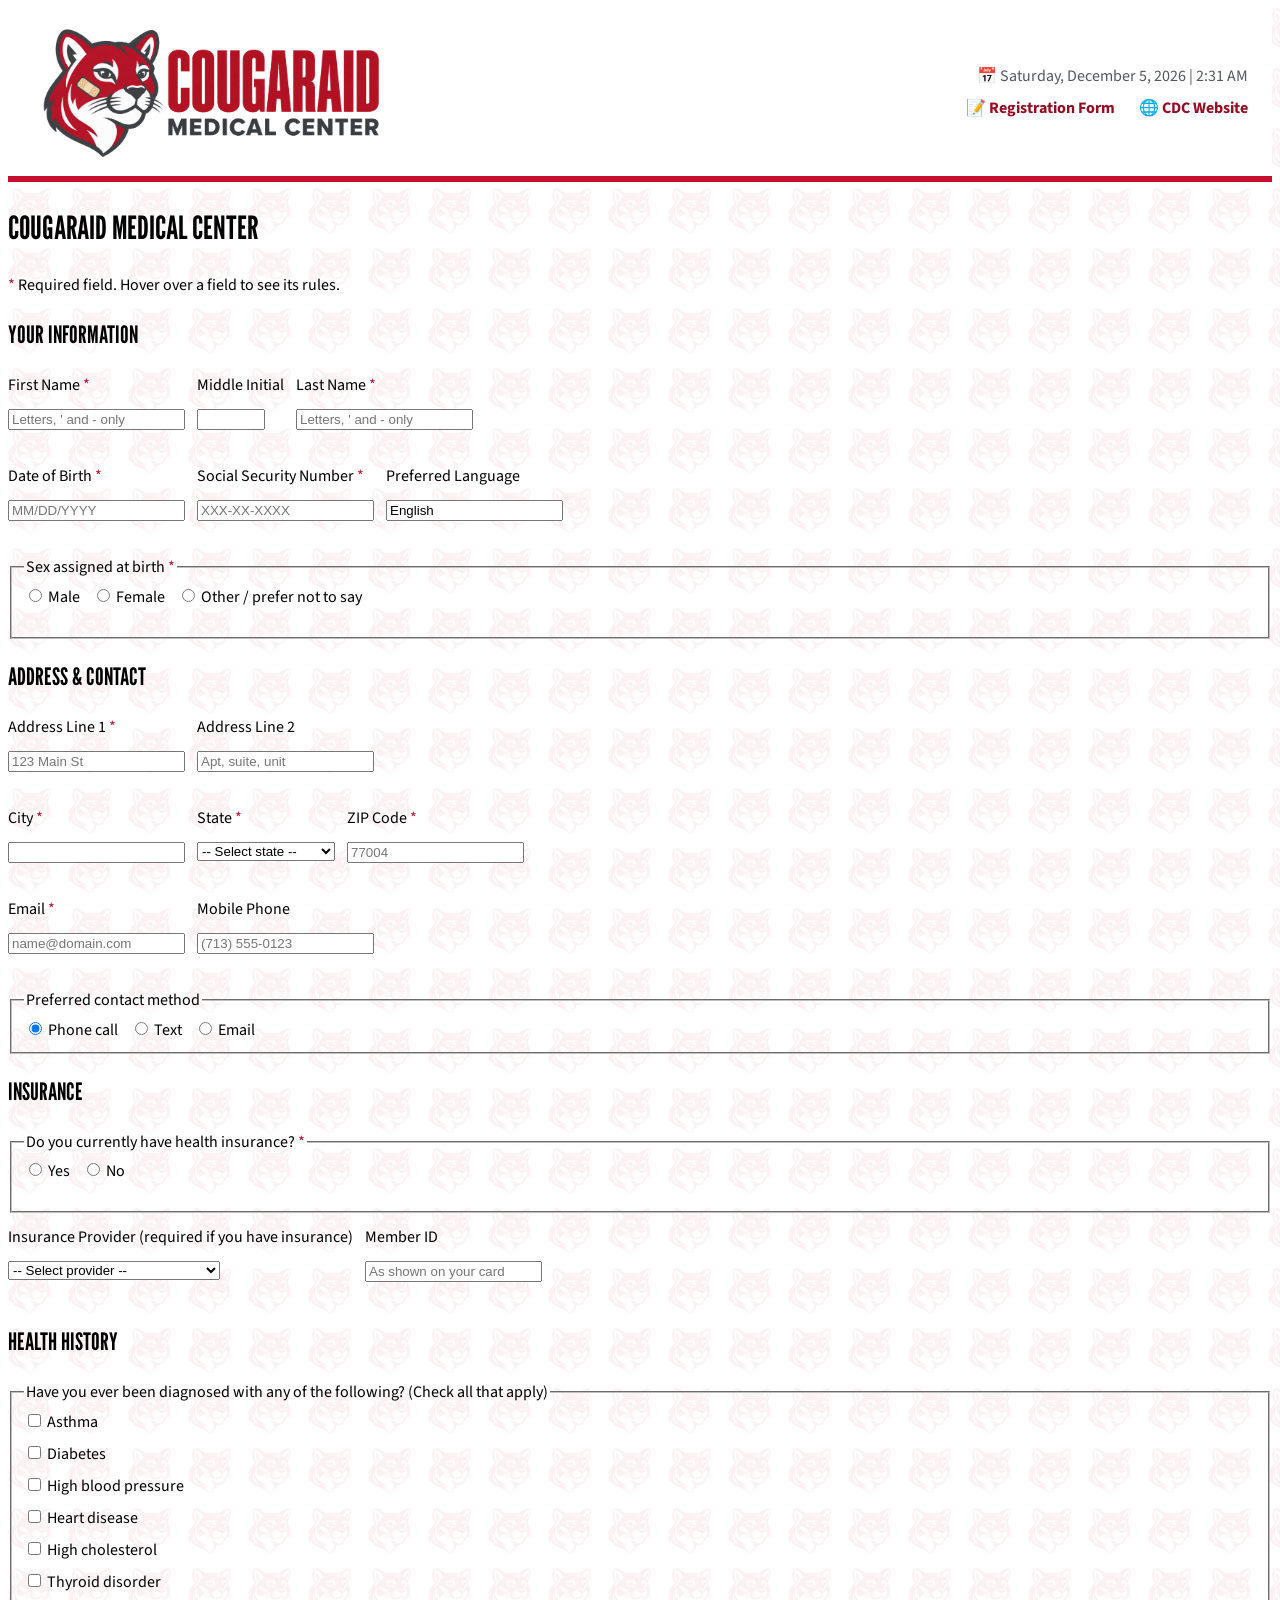
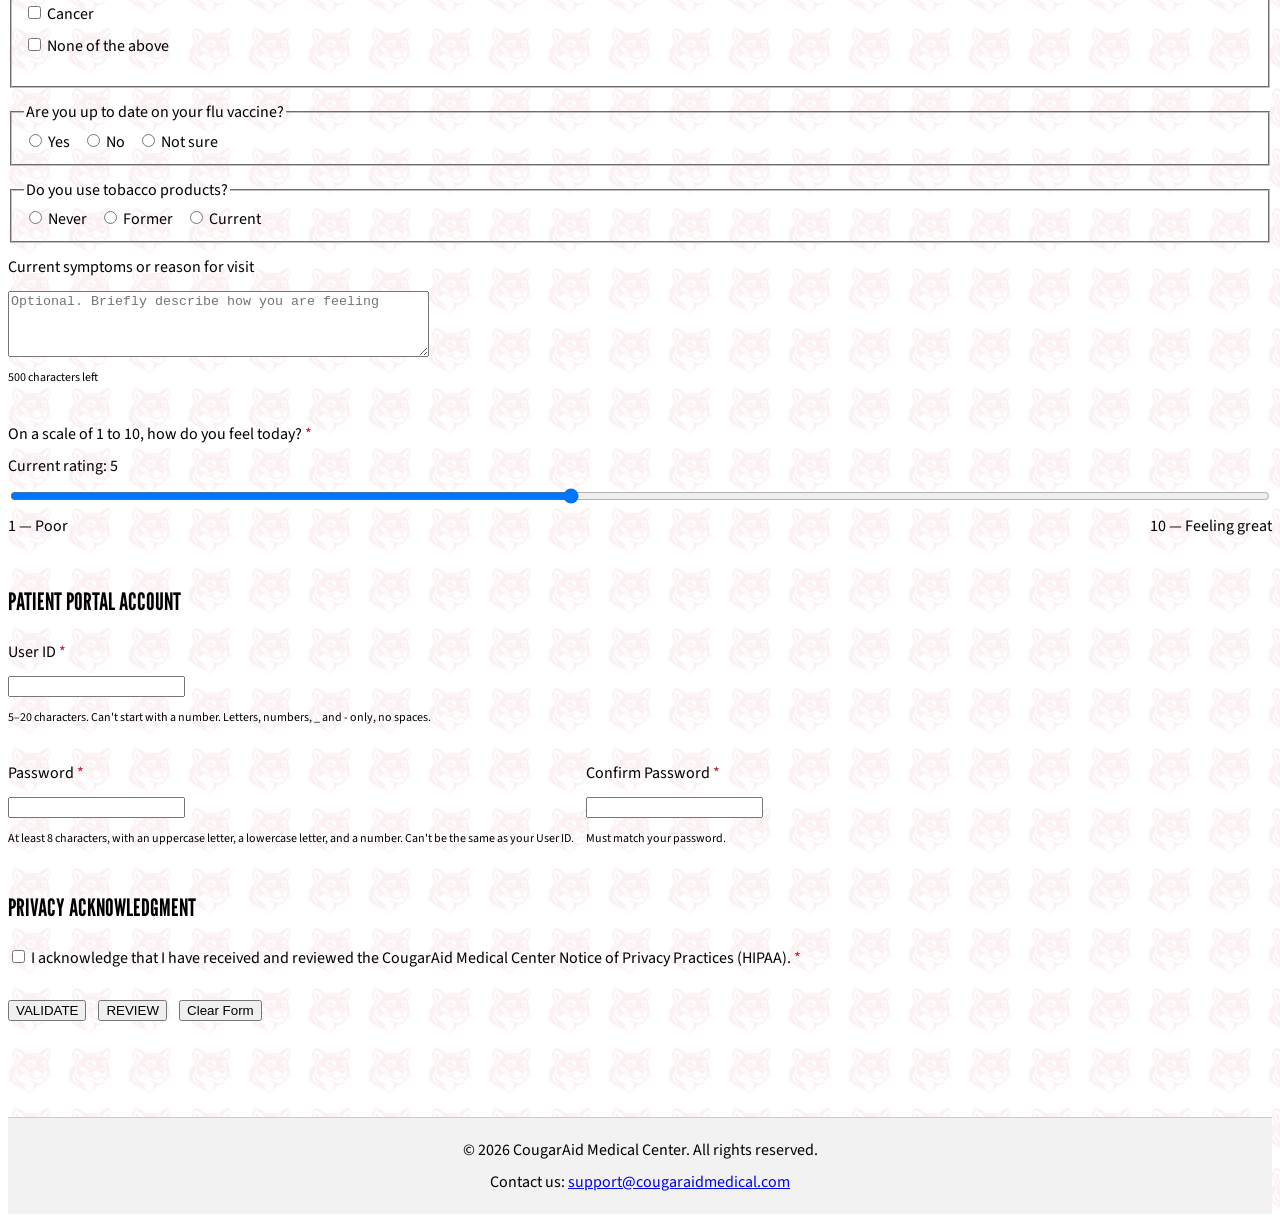
<file: MIS-7375/hw-3/index.html>
<!--
Program name: Patient Registration Protocol
Author: Rogelio Rios
Date created: 09/21/2026
Date last edited: 10/18/2026
Version: 3.0
Description: Patient registration form for CougarAid Medical Center. HW3 adds JavaScript checks that run while the
patient types or leaves a field, plus a VALIDATE button that has to pass before the Submit button shows up.
-->
<!DOCTYPE html>
<html lang="en">

<head>
    <meta charset="utf-8">
    <meta http-equiv="X-UA-Compatible" content="IE=edge">
    <title>HW3</title>
    <meta name="description" content="">
    <!-- Scales the page to the device width so it works on phones -->
    <meta name="viewport" content="width=device-width, initial-scale=1">
    <!-- All styling lives in style.css; this page has no inline styles -->
    <link rel="stylesheet" href="style.css">
    <!-- script.js has the banner date/time and all the form checks. defer runs it after the HTML is parsed. -->
    <script src="script.js" defer></script>
</head>

<body>
    <!-- Banner (same markup in thankyou.html) -->
    <header>
        <nav class="site-nav" aria-label="Primary navigation">
            <!-- Logo links to the site home page; aria-label tells screen readers where the link goes -->
            <a class="site-logo" href="/" aria-label="CougarAid Medical Center home">
                <img src="assets/cougaraid-logo.png" alt="CougarAid Medical Center">
            </a>

            <!-- Right side of the banner: date/time on top, nav links below -->
            <div class="nav-right">
                <p class="nav-datetime">
                    📅 <time id="client-datetime"></time>
                </p>
                <div class="nav-links">
                    <a href="#registration-form">
                        📝 Registration Form
                    </a>

                    <a href="https://www.cdc.gov/">
                        🌐 CDC Website
                    </a>
                </div>
            </div>
        </nav>
    </header>

    <main>
        <h1>CougarAid Medical Center</h1>
        <!--
        The HTML checks (required, minlength, maxlength, pattern) are still here as a backup,
        but script.js does the real checking now. Every field has an empty error span under it
        (id = field id + "_error") where the JavaScript puts its message.
        -->
        <form id="registration-form" action="thankyou.html" method="get">
            <p><span class="req">*</span> Required field. Hover over a field to see its rules.</p>

            <!-- Section 1: Your Information (dictionary 7-14; 12 ssn_encrypted is system-generated) -->
            <h2>Your Information</h2>
            <div class="form-section">
                <div class="form-row">
                    <div class="field">
                        <label for="firstname">First Name <span class="req">*</span></label>
                        <input type="text" id="firstname" name="firstname" maxlength="30" minlength="1"
                            pattern="^[A-Za-z'\-]+$" placeholder="Letters, ' and - only"
                            title="1 to 30 characters. Letters, apostrophes and dashes only" required>
                        <span class="error" id="firstname_error"></span>
                    </div>
                    <div class="field">
                        <label for="middleinit">Middle Initial</label>
                        <input type="text" id="middleinit" name="middleinit" class="input-initial" maxlength="1"
                            pattern="^[A-Za-z]?$" title="Optional. One letter, no numbers">
                        <span class="error" id="middleinit_error"></span>
                    </div>
                    <div class="field">
                        <label for="lastname">Last Name <span class="req">*</span></label>
                        <input type="text" id="lastname" name="lastname" maxlength="30" minlength="1"
                            pattern="^[A-Za-z'\-]+$" placeholder="Letters, ' and - only"
                            title="1 to 30 characters. Letters, apostrophes and dashes only" required>
                        <span class="error" id="lastname_error"></span>
                    </div>
                </div>

                <div class="form-row">
                    <!--
                    dob: type="text" (not "date") so it's typed as MM/DD/YYYY, as the dictionary asks.
                    The slashes get added by formatDOB() as the patient types, so they only type the numbers.
                    -->
                    <div class="field">
                        <label for="dob">Date of Birth <span class="req">*</span></label>
                        <input type="text" id="dob" name="dob" placeholder="MM/DD/YYYY" maxlength="10" minlength="10"
                            inputmode="numeric" pattern="^(0[1-9]|1[0-2])/(0[1-9]|[12][0-9]|3[01])/(19|20)[0-9]{2}$"
                            title="MM/DD/YYYY. Can't be in the future or more than 120 years ago" required>
                        <span class="error" id="dob_error"></span>
                    </div>
                    <!--
                    ssn_plain: type="password" hides the SSN while it's typed. formatSSN() adds the dashes.
                    Per the dictionary, this plain value is never stored; the server saves an encrypted copy.
                    -->
                    <div class="field">
                        <label for="ssn_plain">Social Security Number <span class="req">*</span></label>
                        <input type="password" id="ssn_plain" name="ssn_plain" placeholder="XXX-XX-XXXX" maxlength="11"
                            minlength="9" inputmode="numeric" pattern="^\d{3}-?\d{2}-?\d{4}$"
                            title="9 numbers. Dashes are added for you" autocomplete="off" required>
                        <span class="error" id="ssn_plain_error"></span>
                    </div>
                    <!-- preferred_language: the datalist suggests languages, but the patient can type any language -->
                    <div class="field">
                        <label for="preferred_language">Preferred Language</label>
                        <input type="text" id="preferred_language" name="preferred_language" list="language-list"
                            maxlength="20" value="English" title="Optional. Letters only, 20 characters max">
                        <datalist id="language-list">
                            <option value="English"></option>
                            <option value="Spanish"></option>
                            <option value="Vietnamese"></option>
                            <option value="Chinese"></option>
                            <option value="Arabic"></option>
                            <option value="Urdu"></option>
                            <option value="Tagalog"></option>
                            <option value="Hindi"></option>
                            <option value="French"></option>
                            <option value="Korean"></option>
                        </datalist>
                        <span class="error" id="preferred_language_error"></span>
                    </div>
                </div>

                <!--
                Radio buttons that share a name form one group, so only one can be picked.
                The fieldset id matches the group name so showError("sex", ...) can outline the whole group.
                -->
                <fieldset id="sex" title="Required. Pick one">
                    <legend>Sex assigned at birth <span class="req">*</span></legend>
                    <div class="option-row">
                        <label><input type="radio" name="sex" value="M" required> Male</label>
                        <label><input type="radio" name="sex" value="F" required> Female</label>
                        <label><input type="radio" name="sex" value="O" required> Other / prefer not to say</label>
                    </div>
                    <span class="error" id="sex_error"></span>
                </fieldset>
            </div>

            <!-- Section 2: Address & Contact (dictionary 15-22) -->
            <h2>Address &amp; Contact</h2>
            <div class="form-section">
                <div class="form-row">
                    <div class="field">
                        <label for="addr1">Address Line 1 <span class="req">*</span></label>
                        <input type="text" id="addr1" name="addr1" maxlength="30" minlength="2"
                            pattern="^[A-Za-z0-9 .,#\-]+$" placeholder="123 Main St"
                            title="2 to 30 characters. Letters, numbers, spaces, . , - and #" required>
                        <span class="error" id="addr1_error"></span>
                    </div>
                    <div class="field">
                        <label for="addr2">Address Line 2</label>
                        <input type="text" id="addr2" name="addr2" maxlength="30" minlength="2"
                            pattern="^[A-Za-z0-9 .,#\-]+$" placeholder="Apt, suite, unit"
                            title="Optional. If used, 2 to 30 characters">
                        <span class="error" id="addr2_error"></span>
                    </div>
                </div>

                <div class="form-row">
                    <div class="field">
                        <label for="city">City <span class="req">*</span></label>
                        <input type="text" id="city" name="city" maxlength="30" minlength="2" pattern="^[A-Za-z .'\-]+$"
                            title="2 to 30 characters. Letters, spaces, periods, apostrophes and dashes" required>
                        <span class="error" id="city_error"></span>
                    </div>
                    <!--
                    state: each value is the 2-letter code the database stores (50 states + DC + PR).
                    No default on purpose, so the patient has to pick one. The blank first option is the "null" entry.
                    -->
                    <div class="field">
                        <label for="state">State <span class="req">*</span></label>
                        <select id="state" name="state" title="Pick your state" required>
                            <option value="">-- Select state --</option>
                            <option value="AL">Alabama</option>
                            <option value="AK">Alaska</option>
                            <option value="AZ">Arizona</option>
                            <option value="AR">Arkansas</option>
                            <option value="CA">California</option>
                            <option value="CO">Colorado</option>
                            <option value="CT">Connecticut</option>
                            <option value="DE">Delaware</option>
                            <option value="DC">District of Columbia</option>
                            <option value="FL">Florida</option>
                            <option value="GA">Georgia</option>
                            <option value="HI">Hawaii</option>
                            <option value="ID">Idaho</option>
                            <option value="IL">Illinois</option>
                            <option value="IN">Indiana</option>
                            <option value="IA">Iowa</option>
                            <option value="KS">Kansas</option>
                            <option value="KY">Kentucky</option>
                            <option value="LA">Louisiana</option>
                            <option value="ME">Maine</option>
                            <option value="MD">Maryland</option>
                            <option value="MA">Massachusetts</option>
                            <option value="MI">Michigan</option>
                            <option value="MN">Minnesota</option>
                            <option value="MS">Mississippi</option>
                            <option value="MO">Missouri</option>
                            <option value="MT">Montana</option>
                            <option value="NE">Nebraska</option>
                            <option value="NV">Nevada</option>
                            <option value="NH">New Hampshire</option>
                            <option value="NJ">New Jersey</option>
                            <option value="NM">New Mexico</option>
                            <option value="NY">New York</option>
                            <option value="NC">North Carolina</option>
                            <option value="ND">North Dakota</option>
                            <option value="OH">Ohio</option>
                            <option value="OK">Oklahoma</option>
                            <option value="OR">Oregon</option>
                            <option value="PA">Pennsylvania</option>
                            <option value="PR">Puerto Rico</option>
                            <option value="RI">Rhode Island</option>
                            <option value="SC">South Carolina</option>
                            <option value="SD">South Dakota</option>
                            <option value="TN">Tennessee</option>
                            <option value="TX">Texas</option>
                            <option value="UT">Utah</option>
                            <option value="VT">Vermont</option>
                            <option value="VA">Virginia</option>
                            <option value="WA">Washington</option>
                            <option value="WV">West Virginia</option>
                            <option value="WI">Wisconsin</option>
                            <option value="WY">Wyoming</option>
                        </select>
                        <span class="error" id="state_error"></span>
                    </div>
                    <!--
                    zip: type="text" so ZIP codes like 02134 keep their leading zero. HW3 wants 5 digits only,
                    so ZIP+4 from HW1 is gone.
                    -->
                    <div class="field">
                        <label for="zip">ZIP Code <span class="req">*</span></label>
                        <input type="text" id="zip" name="zip" maxlength="5" minlength="5" pattern="^\d{5}$"
                            inputmode="numeric" placeholder="77004" title="5 numbers" required>
                        <span class="error" id="zip_error"></span>
                    </div>
                </div>

                <div class="form-row">
                    <!-- email: script.js forces it to lowercase and checks the name@domain.tld format -->
                    <div class="field">
                        <label for="email">Email <span class="req">*</span></label>
                        <input type="email" id="email" name="email" placeholder="name@domain.com" maxlength="60"
                            minlength="5" pattern="^[^\s@]+@[^\s@]+\.[A-Za-z]{2,}$"
                            title="Email address, name@domain.com" required>
                        <span class="error" id="email_error"></span>
                    </div>
                    <!--
                    phone1: area codes and exchanges can't start with 0 or 1. checkPhone() reformats it as
                    (713) 555-0123 once it's valid, so maxlength is 14, not 10.
                    -->
                    <div class="field">
                        <label for="phone1">Mobile Phone</label>
                        <input type="tel" id="phone1" name="phone1" placeholder="(713) 555-0123" maxlength="14"
                            minlength="10" inputmode="numeric"
                            pattern="^(\([2-9]\d{2}\) ?|[2-9]\d{2}[ \-]?)[2-9]\d{2}[ \-]?\d{4}$"
                            title="10-digit US number. Required if you pick Phone call or Text below">
                        <span class="error" id="phone1_error"></span>
                    </div>
                </div>

                <fieldset title="If you pick Phone call or Text, a phone number is required">
                    <legend>Preferred contact method</legend>
                    <div class="option-row">
                        <label><input type="radio" name="contact_pref" value="P" checked> Phone call</label>
                        <label><input type="radio" name="contact_pref" value="T"> Text</label>
                        <label><input type="radio" name="contact_pref" value="E"> Email</label>
                    </div>
                </fieldset>
            </div>

            <!-- Section 3: Insurance (dictionary 23-25) -->
            <h2>Insurance</h2>
            <div class="form-section">
                <fieldset id="has_insurance" title="Required. Answering No turns off the insurance fields">
                    <legend>Do you currently have health insurance? <span class="req">*</span></legend>
                    <div class="option-row">
                        <label><input type="radio" name="has_insurance" value="Y" required> Yes</label>
                        <label><input type="radio" name="has_insurance" value="N" required> No</label>
                    </div>
                    <span class="error" id="has_insurance_error"></span>
                </fieldset>

                <div class="form-row">
                    <!--
                    insurance_provider: required only when has_insurance = Y. HTML can't do "required only if",
                    so checkInsuranceProvider() handles it. Picking No disables both insurance fields.
                    -->
                    <div class="field">
                        <label for="insurance_provider">Insurance Provider (required if you have insurance)</label>
                        <select id="insurance_provider" name="insurance_provider"
                            title="Required if you answered Yes above">
                            <option value="">-- Select provider --</option>
                            <option value="Aetna">Aetna</option>
                            <option value="Ambetter">Ambetter</option>
                            <option value="Blue Cross Blue Shield of Texas">Blue Cross Blue Shield of Texas</option>
                            <option value="Cigna">Cigna</option>
                            <option value="Community Health Choice">Community Health Choice</option>
                            <option value="Humana">Humana</option>
                            <option value="Medicaid">Medicaid</option>
                            <option value="Medicare">Medicare</option>
                            <option value="Molina Healthcare">Molina Healthcare</option>
                            <option value="UnitedHealthcare">UnitedHealthcare</option>
                            <option value="Other">Other</option>
                        </select>
                        <span class="error" id="insurance_provider_error"></span>
                    </div>
                    <div class="field">
                        <label for="member_id">Member ID</label>
                        <input type="text" id="member_id" name="member_id" maxlength="20" pattern="^[A-Za-z0-9\-]+$"
                            placeholder="As shown on your card"
                            title="Optional. Letters, numbers and dashes only, 20 characters max">
                        <span class="error" id="member_id_error"></span>
                    </div>
                </div>
            </div>

            <!-- Section 4: Health History (dictionary 26-37) -->
            <h2>Health History</h2>
            <div class="form-section">
                <!--
                Each condition is its own yes/no field (hx_asthma through hx_none). A checked box submits
                value 1; an unchecked box isn't sent at all, which the server reads as the dictionary default 0.
                checkHealthHistory() stops "None of the above" from being checked along with a condition.
                -->
                <fieldset id="hx" title="Check all that apply, or None of the above (not both)">
                    <legend>Have you ever been diagnosed with any of the following? (Check all that apply)</legend>
                    <div class="checkbox-list">
                        <label>
                            <input type="checkbox" id="hx_asthma" name="hx_asthma" value="1">
                            Asthma
                        </label>

                        <label>
                            <input type="checkbox" id="hx_diabetes" name="hx_diabetes" value="1">
                            Diabetes
                        </label>

                        <label>
                            <input type="checkbox" id="hx_hypertension" name="hx_hypertension" value="1">
                            High blood pressure
                        </label>

                        <label>
                            <input type="checkbox" id="hx_heart_disease" name="hx_heart_disease" value="1">
                            Heart disease
                        </label>

                        <label>
                            <input type="checkbox" id="hx_high_cholesterol" name="hx_high_cholesterol" value="1">
                            High cholesterol
                        </label>

                        <label>
                            <input type="checkbox" id="hx_thyroid" name="hx_thyroid" value="1">
                            Thyroid disorder
                        </label>

                        <label>
                            <input type="checkbox" id="hx_cancer" name="hx_cancer" value="1">
                            Cancer
                        </label>

                        <label>
                            <input type="checkbox" id="hx_none" name="hx_none" value="1">
                            None of the above
                        </label>
                    </div>
                    <span class="error" id="hx_error"></span>
                </fieldset>

                <fieldset title="Optional">
                    <legend>Are you up to date on your flu vaccine?</legend>
                    <div class="option-row">
                        <label><input type="radio" name="flu_vaccinated" value="Y"> Yes</label>
                        <label><input type="radio" name="flu_vaccinated" value="N"> No</label>
                        <label><input type="radio" name="flu_vaccinated" value="U"> Not sure</label>
                    </div>
                </fieldset>

                <fieldset title="Optional">
                    <legend>Do you use tobacco products?</legend>
                    <div class="option-row">
                        <label><input type="radio" name="tobacco_use" value="N"> Never</label>
                        <label><input type="radio" name="tobacco_use" value="F"> Former</label>
                        <label><input type="radio" name="tobacco_use" value="C"> Current</label>
                    </div>
                </fieldset>

                <div class="field">
                    <label for="symptoms">Current symptoms or reason for visit</label>
                    <textarea id="symptoms" name="symptoms" rows="4" cols="50" maxlength="500"
                        placeholder="Optional. Briefly describe how you are feeling"
                        title="Optional. 500 characters max, no < or >"></textarea>
                    <small id="symptoms_count">500 characters left</small>
                    <span class="error" id="symptoms_error"></span>
                </div>

                <!--
                health_scale: slider from 1 to 10, default 5. updateHealthScale() in script.js copies the
                slider's value into the <output> so the patient sees the number as they slide.
                -->
                <div class="range-field">
                    <label for="health_scale">
                        On a scale of 1 to 10, how do you feel today? <span class="req">*</span>
                    </label>

                    <div>
                        Current rating:
                        <output id="health_scale_output" for="health_scale">5</output>
                    </div>

                    <input type="range" id="health_scale" name="health_scale" min="1" max="10" step="1" value="5"
                        title="Slide to pick a number from 1 to 10">

                    <div class="range-labels">
                        <span>1 — Poor</span>
                        <span>10 — Feeling great</span>
                    </div>
                    <span class="error" id="health_scale_error"></span>
                </div>
            </div>

            <!-- Section 5: Patient Portal Account (dictionary 38-40; 41 and 42 are system-generated) -->
            <h2>Patient Portal Account</h2>
            <div class="form-section">
                <div class="form-row">
                    <div class="field">
                        <label for="userid">User ID <span class="req">*</span></label>
                        <input type="text" id="userid" name="userid" maxlength="20" minlength="5"
                            pattern="^[A-Za-z][A-Za-z0-9_\-]{4,19}$"
                            title="5-20 characters: start with a letter, then letters, numbers, _ or -"
                            autocomplete="username" required>
                        <small>
                            5–20 characters. Can't start with a number. Letters, numbers, _ and - only, no spaces.
                        </small>
                        <span class="error" id="userid_error"></span>
                    </div>
                </div>

                <div class="form-row">
                    <!--
                    password_plain: each (?=.*...) in the pattern is a lookahead. Together they require at least
                    one digit, one lowercase letter, and one uppercase letter, and .{8,} requires 8+ characters.
                    checkPassword() runs on every keystroke and lists whatever is still missing.
                    -->
                    <div class="field">
                        <label for="password_plain">Password <span class="req">*</span></label>
                        <input type="password" id="password_plain" name="password_plain" maxlength="30" minlength="8"
                            pattern="(?=.*\d)(?=.*[a-z])(?=.*[A-Z]).{8,}"
                            title="At least 8 characters with an uppercase letter, a lowercase letter, and a number"
                            autocomplete="new-password" required>
                        <small>
                            At least 8 characters, with an uppercase letter, a lowercase letter, and a number. Can't be
                            the same as your User ID.
                        </small>
                        <span class="error" id="password_plain_error"></span>
                    </div>
                    <!-- password_confirm: checkPasswordConfirm() compares it to password_plain -->
                    <div class="field">
                        <label for="password_confirm">Confirm Password <span class="req">*</span></label>
                        <input type="password" id="password_confirm" name="password_confirm" maxlength="30"
                            minlength="8" title="Type the same password again" autocomplete="new-password" required>
                        <small>Must match your password.</small>
                        <span class="error" id="password_confirm_error"></span>
                    </div>
                </div>
            </div>

            <!-- Section 6: Privacy Acknowledgment (dictionary 43; 44 hipaa_ack_date is system-generated) -->
            <h2>Privacy Acknowledgment</h2>
            <div class="form-section">
                <div>
                    <label>
                        <input type="checkbox" id="hipaa_ack" name="hipaa_ack" value="1"
                            title="You must check this box to continue" required>
                        I acknowledge that I have received and reviewed the CougarAid Medical Center Notice of Privacy
                        Practices (HIPAA). <span class="req">*</span>
                    </label>
                    <span class="error" id="hipaa_ack_error"></span>
                </div>

                <!--
                VALIDATE replaces the old Submit button. It runs every check in script.js, and only if there
                are zero errors does the real Submit button show up. REVIEW shows what was entered in a table.
                Clear Form resets everything, including the slider back to 5.
                -->
                <div class="form-row">
                    <button type="button" id="validate_btn" title="Check every field before submitting">VALIDATE</button>
                    <button type="button" id="review_btn" title="Show everything you entered">REVIEW</button>
                    <button type="submit" id="submit_btn" hidden>Submit</button>
                    <button type="reset" id="clear_btn">Clear Form</button>
                </div>
                <p id="validate_msg"></p>
                <div id="review_output"></div>
            </div>
        </form>
    </main>

    <!-- Footer (same markup in thankyou.html) -->
    <footer class="site-footer">
        <p>
            &copy; 2026 CougarAid Medical Center. All rights reserved.
        </p>

        <p>
            Contact us:
            <a href="mailto:support@cougaraidmedical.com">
                support@cougaraidmedical.com
            </a>
        </p>
    </footer>
</body>

</html>
</file>
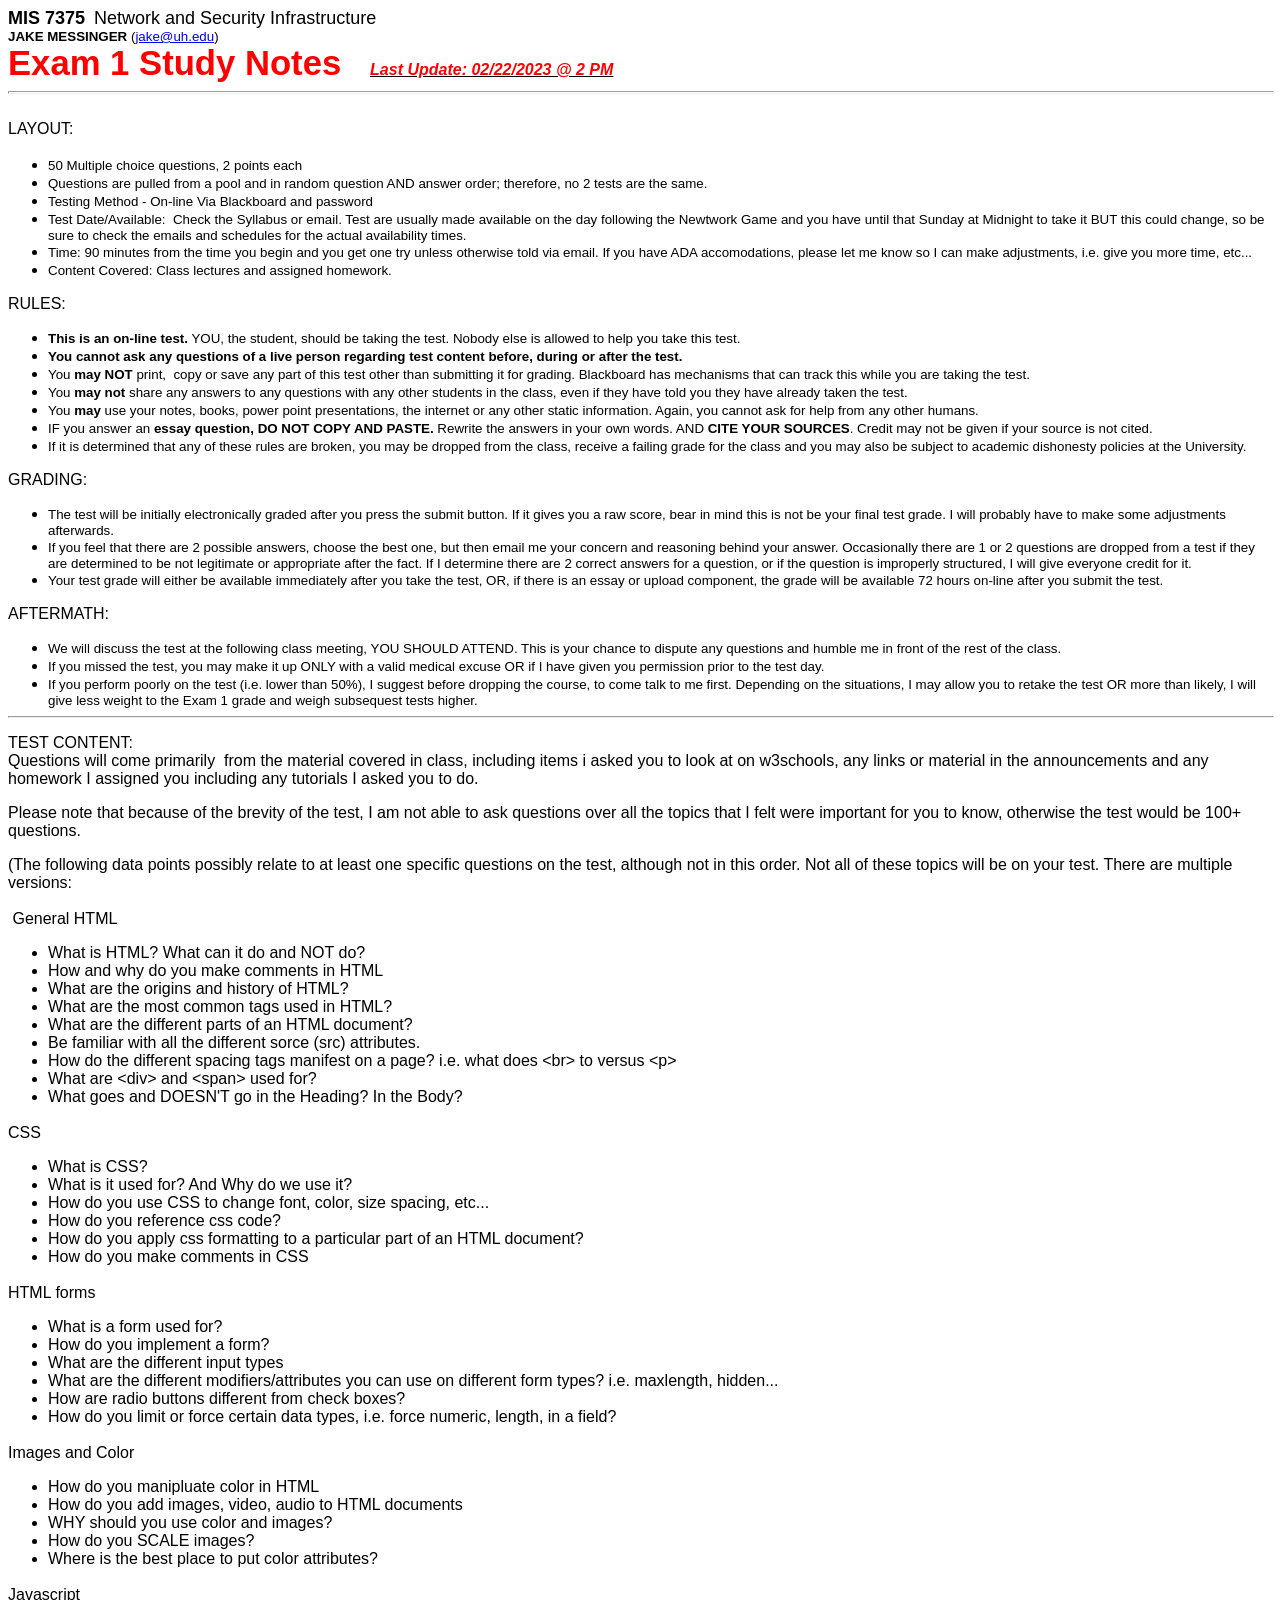
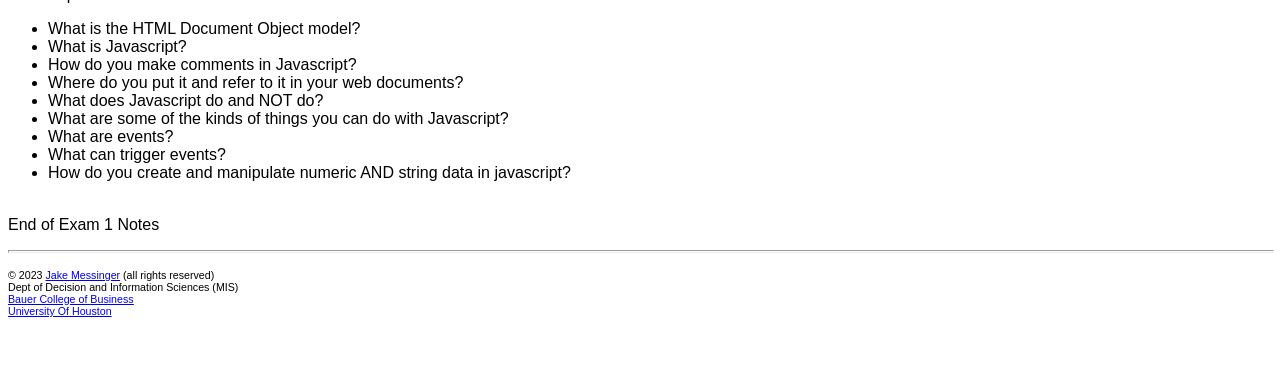
<file: MIS-7375/exams/MIS 7375 Exam 1 Notes.html>
﻿<!DOCTYPE html PUBLIC "-//W3C//DTD HTML 4.01 Transitional//EN">
<html><head>
<!-- saved from url=(0127)https://elearning.uh.edu/bbcswebdav/pid-6078364-dt-content-rid-43593297_1/courses/H_20193_MIS_4477_20064/exam1notes%281%29.html -->





<meta http-equiv="Content-Type" content="text/html; charset=UTF-8">





<meta name="Generator" content="Microsoft Word 12 (filtered)"><title>MIS 7375 Exam 1 Notes</title>

<style>
<!--
 /* Font Definitions */
 @font-face
	{font-family:Wingdings;
	panose-1:5 0 0 0 0 0 0 0 0 0;}
@font-face
	{font-family:"Cambria Math";
	panose-1:2 4 5 3 5 4 6 3 2 4;}
 /* Style Definitions */
 p.MsoNormal, li.MsoNormal, div.MsoNormal
	{margin:0in;
	margin-bottom:.0001pt;
	font-size:12.0pt;
	font-family:"Times New Roman","serif";
	color:black;}
a:link, span.MsoHyperlink
	{color:#0000EE;
	text-decoration:underline;}
a:visited, span.MsoHyperlinkFollowed
	{color:#551A8B;
	text-decoration:underline;}
p
	{margin-right:0in;
	margin-left:0in;
	font-size:12.0pt;
	font-family:"Times New Roman","serif";
	color:black;}
p.MsoNoSpacing, li.MsoNoSpacing, div.MsoNoSpacing
	{margin:0in;
	margin-bottom:.0001pt;
	font-size:12.0pt;
	font-family:"Times New Roman","serif";
	color:black;}
p.MsoListParagraph, li.MsoListParagraph, div.MsoListParagraph
	{margin-top:0in;
	margin-right:0in;
	margin-bottom:0in;
	margin-left:.5in;
	margin-bottom:.0001pt;
	font-size:12.0pt;
	font-family:"Times New Roman","serif";
	color:black;}
p.msolistparagraphcxspfirst, li.msolistparagraphcxspfirst, div.msolistparagraphcxspfirst
	{mso-style-name:msolistparagraphcxspfirst;
	margin-top:0in;
	margin-right:0in;
	margin-bottom:0in;
	margin-left:.5in;
	margin-bottom:.0001pt;
	font-size:12.0pt;
	font-family:"Times New Roman","serif";
	color:black;}
p.msolistparagraphcxspmiddle, li.msolistparagraphcxspmiddle, div.msolistparagraphcxspmiddle
	{mso-style-name:msolistparagraphcxspmiddle;
	margin-top:0in;
	margin-right:0in;
	margin-bottom:0in;
	margin-left:.5in;
	margin-bottom:.0001pt;
	font-size:12.0pt;
	font-family:"Times New Roman","serif";
	color:black;}
p.msolistparagraphcxsplast, li.msolistparagraphcxsplast, div.msolistparagraphcxsplast
	{mso-style-name:msolistparagraphcxsplast;
	margin-top:0in;
	margin-right:0in;
	margin-bottom:0in;
	margin-left:.5in;
	margin-bottom:.0001pt;
	font-size:12.0pt;
	font-family:"Times New Roman","serif";
	color:black;}
p.msochpdefault, li.msochpdefault, div.msochpdefault
	{mso-style-name:msochpdefault;
	margin-right:0in;
	margin-left:0in;
	font-size:10.0pt;
	font-family:"Times New Roman","serif";
	color:black;}
span.apple-converted-space
	{mso-style-name:apple-converted-space;}
.MsoChpDefault
	{font-size:10.0pt;}
@page Section1
	{size:8.5in 11.0in;
	margin:1.0in 1.0in 1.0in 1.0in;}
div.Section1
	{page:Section1;}
 /* List Definitions */
 ol
	{margin-bottom:0in;}
ul
	{margin-bottom:0in;}
-->
</style>

<meta http-equiv="pragma" content="nocache">
<meta name="Author" content="Jake Messinger">
  <meta content="Jake Messinger" name="author">
  <meta content="Copying these notes is strictly prohibited." name="description"></head><body alink="#ff0000" bgcolor="white" link="#0000ee" vlink="#551a8b">
<div class="Section1">
<p class="MsoNormal" style="background: white none repeat scroll 0% 50%; -moz-background-clip: -moz-initial; -moz-background-origin: -moz-initial; -moz-background-inline-policy: -moz-initial;"><b><span style="font-size: 13.5pt; font-family: 'Arial','sans-serif';">MIS 7375</span></b><span style="font-size: 13.5pt;">&nbsp;<span class="apple-converted-space"> </span></span><span style="font-size: 13.5pt; font-family: 'Arial','sans-serif';">Network and Security Infrastructure</span><span style="font-size: 13.5pt;"><br> </span><b><span style="font-size: 10pt; font-family: 'Arial','sans-serif';">JAKE MESSINGER</span></b><span class="apple-converted-space"><span style="font-size: 10pt; font-family: 'Arial','sans-serif';">&nbsp;</span></span><span style="font-size: 10pt; font-family: 'Arial','sans-serif';">(</span><span style="font-size: 10pt;"><a href="mailto:jake@uh.edu"><span style="font-family: 'Arial','sans-serif';">jake@uh.edu</span></a></span><span style="font-size: 10pt; font-family: 'Arial','sans-serif';">)</span></p>
<p class="MsoNormal" style="background: white none repeat scroll 0% 50%; -moz-background-clip: -moz-initial; -moz-background-origin: -moz-initial; -moz-background-inline-policy: -moz-initial;"><b><span style="font-size: 26pt; font-family: 'Arial','sans-serif'; color: red;">Exam 1 Study Notes&nbsp;&nbsp; </span></b><span class="apple-converted-space"><b><span style="font-size: 36pt; font-family: 'Arial','sans-serif'; color: red;"></span></b></span><b><span style="font-size: 10pt; font-family: 'Arial','sans-serif'; color: red;"></span><i><span style="text-decoration: underline;"><span style="font-family: 'Arial','sans-serif'; color: red;">Last Update: 02/22/2023 @ 2 PM<br> </span></span></i></b></p>
<div class="MsoNormal" style="text-align: center;" align="center"><hr align="center" size="3" width="100%"></div>
<p class="MsoNormal"><br> <span style="font-family: 'Arial','sans-serif';">LAYOUT:</span></p>
<p class="MsoNormal"><span style="font-family: 'Arial','sans-serif';"><br> </span></p>
<ul style="margin-top: 0in;" type="disc">
<li class="MsoNormal"><span style="font-size: 10pt; font-family: 'Arial','sans-serif';">50 Multiple choice questions, 2 points each</span></li>
<li class="MsoNormal"><span style="font-size: 10pt; font-family: 'Arial','sans-serif';">Questions are pulled from a pool and in random question AND answer order; therefore, no 2 tests are the same.</span></li>

<li class="MsoNormal" style="background: white none repeat scroll 0% 50%; -moz-background-clip: -moz-initial; -moz-background-origin: -moz-initial; -moz-background-inline-policy: -moz-initial;"><span style="font-size: 10pt; font-family: 'Arial','sans-serif';">Testing Method - On-line Via Blackboard and password</span></li>
<li class="MsoNormal" style="background: white none repeat scroll 0% 50%; -moz-background-clip: -moz-initial; -moz-background-origin: -moz-initial; -moz-background-inline-policy: -moz-initial;"><span style="font-size: 10pt; font-family: 'Arial','sans-serif';">Test
Date/Available:&nbsp; Check the Syllabus or email. Test are usually
made available on the day following the Newtwork Game and you have
until that Sunday at Midnight to take it BUT this could change, so be
sure to check the emails and schedules for the actual availability
times.<br>
</span></li>
<li class="MsoNormal" style="background: white none repeat scroll 0% 50%; -moz-background-clip: -moz-initial; -moz-background-origin: -moz-initial; -moz-background-inline-policy: -moz-initial;"><span style="font-size: 10pt; font-family: 'Arial','sans-serif';">Time: 90 minutes from the time you begin and you get one try unless
otherwise told via email. If you have ADA accomodations, please let me
know so I can make adjustments, i.e. give you more time, etc... <br>
</span></li>
<li class="MsoNormal" style="background: white none repeat scroll 0% 50%; -moz-background-clip: -moz-initial; -moz-background-origin: -moz-initial; -moz-background-inline-policy: -moz-initial;"><span style="font-size: 10pt; font-family: 'Arial','sans-serif';">Content
Covered: Class lectures and assigned homework.</span></li>
</ul>
<p><span style="font-family: 'Arial','sans-serif';">RULES:</span></p>
<ul style="margin-top: 0in;" type="disc">
<li class="MsoNormal" style="background: white none repeat scroll 0% 50%; -moz-background-clip: -moz-initial; -moz-background-origin: -moz-initial; -moz-background-inline-policy: -moz-initial;"><span style="font-size: 10pt; font-family: 'Arial','sans-serif';"><span style="font-weight: bold;">This is an on-line test.</span> YOU, the student, should be taking the test. Nobody else is allowed to help you take this test. </span></li>
<li class="MsoNormal" style="background: white none repeat scroll 0% 50%; -moz-background-clip: -moz-initial; -moz-background-origin: -moz-initial; -moz-background-inline-policy: -moz-initial; font-weight: bold;"><span style="font-size: 10pt; font-family: 'Arial','sans-serif';">You cannot ask any questions of a live person regarding test content before, during or after the test.</span></li>
<li class="MsoNormal" style="background: white none repeat scroll 0% 50%; -moz-background-clip: -moz-initial; -moz-background-origin: -moz-initial; -moz-background-inline-policy: -moz-initial;"><span style="font-size: 10pt; font-family: 'Arial','sans-serif';">You <span style="font-weight: bold;">may NOT</span>
print,&nbsp; copy or save any part of this test other than submitting
it for grading. Blackboard has mechanisms that can track this while you
are taking the test.</span></li>
<li class="MsoNormal" style="background: white none repeat scroll 0% 50%; -moz-background-clip: -moz-initial; -moz-background-origin: -moz-initial; -moz-background-inline-policy: -moz-initial;"><span style="font-size: 10pt; font-family: 'Arial','sans-serif';">You <span style="font-weight: bold;">may not</span>
share any answers to any questions with any other students in the
class, even if they have told you they have already taken the test.</span></li>
<li class="MsoNormal" style="background: white none repeat scroll 0% 50%; -moz-background-clip: -moz-initial; -moz-background-origin: -moz-initial; -moz-background-inline-policy: -moz-initial;"><span style="font-size: 10pt; font-family: 'Arial','sans-serif';">You <span style="font-weight: bold;">may</span>
use your notes, books, power point presentations, the internet or any
other static information. Again, you cannot ask for help from any other
humans.</span></li>
  <li class="MsoNormal" style="background: white none repeat scroll 0% 50%; -moz-background-clip: -moz-initial; -moz-background-origin: -moz-initial; -moz-background-inline-policy: -moz-initial;"><span style="font-size: 10pt; font-family: 'Arial','sans-serif';">IF you answer an <span style="font-weight: bold;">essay question, DO NOT COPY AND PASTE.</span> Rewrite the answers in your own words. AND <span style="font-weight: bold;">CITE YOUR SOURCES</span>. Credit may not be given if your source is not cited.<br>
</span></li>

<li class="MsoNormal" style="background: white none repeat scroll 0% 50%; -moz-background-clip: -moz-initial; -moz-background-origin: -moz-initial; -moz-background-inline-policy: -moz-initial;"><span style="font-size: 10pt; font-family: 'Arial','sans-serif';">If
it is determined that any of these rules are broken, you may be dropped
from the class, receive a failing grade for the class and you may also
be subject to academic dishonesty policies at the University.</span></li>
</ul>
<p><span style="font-family: 'Arial','sans-serif';">GRADING:</span></p>
<ul style="margin-top: 0in;" type="disc">
<li class="MsoNormal" style="background: white none repeat scroll 0% 50%; -moz-background-clip: -moz-initial; -moz-background-origin: -moz-initial; -moz-background-inline-policy: -moz-initial;"><span style="font-size: 10pt; font-family: 'Arial','sans-serif';">The
test will be initially electronically graded after you press the submit
button. If it gives you a raw score, bear in mind this is not be your
final test grade. I will probably have to make some adjustments afterwards.<br>
</span></li>
<li class="MsoNormal" style="background: white none repeat scroll 0% 50%; -moz-background-clip: -moz-initial; -moz-background-origin: -moz-initial; -moz-background-inline-policy: -moz-initial;"><span style="font-size: 10pt; font-family: 'Arial','sans-serif';">If
you feel that there are 2 possible answers, choose the best one, but
then email me your concern and reasoning behind your answer.</span><span style="font-size: 10pt; font-family: 'Arial','sans-serif';">&nbsp;</span><span style="font-size: 10pt; font-family: 'Arial','sans-serif';">Occasionally
there are 1 or 2 questions are dropped from a test if they are
determined to be not legitimate or appropriate after the fact. If I
determine there are 2 correct answers for a question, or if the
question is improperly structured, I will give everyone credit for it.</span></li>
<li class="MsoNormal" style="background: white none repeat scroll 0% 50%; -moz-background-clip: -moz-initial; -moz-background-origin: -moz-initial; -moz-background-inline-policy: -moz-initial;"><span style="font-size: 10pt; font-family: 'Arial','sans-serif';">Your
test grade will either be available immediately after you take the
test, OR, if there is an essay or upload component, the grade will be
available 72 hours on-line after you submit the test.</span></li>
</ul>
<p><span style="font-family: 'Arial','sans-serif';">AFTERMATH:</span></p>
<ul style="margin-top: 0in;" type="disc">
<li class="MsoNormal"><span style="font-size: 10pt; font-family: 'Arial','sans-serif';">We
will discuss the test at the following class meeting, YOU SHOULD
ATTEND. This is your chance to dispute any questions and humble me in
front of the rest of the class. </span></li>
<li class="MsoNormal"><span style="font-size: 10pt; font-family: 'Arial','sans-serif';">If
you missed the test, you may make it up ONLY with a valid medical
excuse OR if I have given you permission prior to the test day. </span></li>
<li class="MsoNormal"><span style="font-size: 10pt; font-family: 'Arial','sans-serif';">If
you perform poorly on the test (i.e. lower than 50%), I suggest before
dropping the course, to come talk to me first. Depending on the
situations, I may allow you to retake the test OR more than likely, I
will give less weight to the Exam 1 grade and weigh subsequest tests
higher.<br>
 </span></li>
</ul>
<div class="MsoNormal" style="text-align: center;" align="center"><hr align="center" size="2" width="100%"></div>
<p><span style="font-family: 'Arial','sans-serif';">TEST CONTENT:</span> <br> <span style="font-family: 'Arial','sans-serif';">Questions
will come primarily&nbsp; from the material covered in class, including
items i asked you to look at on w3schools, any links or material in the
announcements and any homework I assigned you including any tutorials I
asked you to do</span><span style="font-family: 'Arial','sans-serif';"></span><span style="font-family: 'Arial','sans-serif';">.</span></p>
<p><span style="font-family: 'Arial','sans-serif';">Please note that
because of the brevity of the test, I am not able to ask questions over
all the topics that I felt were important for you to know, otherwise
the test would be 100+ questions. <br>
</span></p>
<p class="MsoNormal"><span style="font-family: 'Arial','sans-serif';">(The
following data points possibly relate to at least one specific
questions on the test, although not in this order. Not all of these
topics will be on your test. There are multiple versions:</span></p>
<p class="MsoNormal"><span style="font-family: 'Arial','sans-serif';">&nbsp;</span></p>

<p class="MsoNormal"><span style="font-family: 'Arial','sans-serif';">&nbsp;General HTML<br>
</span></p>

<span style="font-family: 'Arial','sans-serif';"></span><ul>

  
  
  <li><span style="font-family: 'Arial','sans-serif';">What is HTML? What can it do and NOT do?</span></li>
  <li><span style="font-family: 'Arial','sans-serif';">How and why do you make comments in HTML<br>
    </span></li>
  <li><span style="font-family: 'Arial','sans-serif';">What are the origins and history of HTML?</span></li>
  <li><span style="font-family: 'Arial','sans-serif';">What are the most common tags used in HTML?</span></li>
  <li><span style="font-family: 'Arial','sans-serif';">What are the different parts of an HTML document?</span></li>
  <li><span style="font-family: 'Arial','sans-serif';">Be
familiar with all the different sorce (src) attributes.</span></li>
  <li><span style="font-family: 'Arial','sans-serif';">How do the different spacing tags manifest on a page? i.e. what does &lt;br&gt; to versus &lt;p&gt;</span></li>
  <li><span style="font-family: 'Arial','sans-serif';">What are &lt;div&gt; and &lt;span&gt; used for?</span></li>
  <li><span style="font-family: 'Arial','sans-serif';">What goes and DOESN'T go in the Heading? In the Body?</span></li>
</ul><br style="font-family: Helvetica,Arial,sans-serif;">
<span style="font-family: Helvetica,Arial,sans-serif;">CSS</span><br style="font-family: Helvetica,Arial,sans-serif;">
<ul>
  <li style="font-family: Helvetica,Arial,sans-serif;">What is CSS?</li>
  <li style="font-family: Helvetica,Arial,sans-serif;">What is it used for? And Why do we use it?<br>
  </li>
  <li style="font-family: Helvetica,Arial,sans-serif;">How do you use CSS to change font, color, size spacing, etc...<br>
  </li>
  <li style="font-family: Helvetica,Arial,sans-serif;">How do you reference css code?</li>
  <li><span style="font-family: Helvetica,Arial,sans-serif;">How do you apply css formatting to a particular part of an HTML document?</span></li>
  <li><span style="font-family: Helvetica,Arial,sans-serif;">How do you make comments in CSS</span></li>
</ul>
<br>
<span style="font-family: 'Arial','sans-serif';">HTML forms<br>
</span>
<ul>
  <li><span style="font-family: 'Arial','sans-serif';">What is a form used for?</span></li>
  <li><span style="font-family: 'Arial','sans-serif';">How do you implement a form?</span></li>
  <li><span style="font-family: 'Arial','sans-serif';">What are the different input types</span></li>
  <li><span style="font-family: 'Arial','sans-serif';">What are the different modifiers/attributes you can use on different form types? i.e. maxlength, hidden...</span></li>
  <li><span style="font-family: 'Arial','sans-serif';">How are radio buttons different from check boxes?</span></li>
  <li><span style="font-family: 'Arial','sans-serif';">How do you limit or force certain data types, i.e. force numeric, length, in a field?</span></li>
</ul>
<br>
<span style="font-family: 'Arial','sans-serif';"> Images and Color<br>
</span>
<ul>
  <li style="font-family: Helvetica,Arial,sans-serif;">How do you manipluate color in HTML</li>
  <li style="font-family: Helvetica,Arial,sans-serif;">How do you add images, video, audio to HTML documents</li>
  <li style="font-family: Helvetica,Arial,sans-serif;">WHY should you use color and images?</li>
  <li style="font-family: Helvetica,Arial,sans-serif;">How do you SCALE images?</li>
  <li style="font-family: Helvetica,Arial,sans-serif;">Where is the best place to put color attributes?</li>
</ul>
<br style="font-family: Helvetica,Arial,sans-serif;">
<span style="font-family: Helvetica,Arial,sans-serif;">Javascript</span><br style="font-family: Helvetica,Arial,sans-serif;">
<ul>
  <li style="font-family: Helvetica,Arial,sans-serif;">What is the HTML Document Object model?</li>
  <li style="font-family: Helvetica,Arial,sans-serif;">What is Javascript?</li>
  <li style="font-family: Helvetica,Arial,sans-serif;">How do you make comments in Javascript?</li>
  <li style="font-family: Helvetica,Arial,sans-serif;">Where do you put it and refer to it in your web documents?<br>
  </li>
  <li style="font-family: Helvetica,Arial,sans-serif;">What does Javascript do and NOT do?</li>
  <li style="font-family: Helvetica,Arial,sans-serif;">What are some of the kinds of things you can do with Javascript?</li>
  <li style="font-family: Helvetica,Arial,sans-serif;">What are events?</li>
  <li style="font-family: Helvetica,Arial,sans-serif;">What can trigger events?</li>
  <li><span style="font-family: Helvetica,Arial,sans-serif;">How do you create and manipulate numeric AND string data in javascript?</span><br>
  </li>
</ul>
<span style="font-family: 'Arial','sans-serif';"></span><br>
<p><span style="font-family: 'Arial','sans-serif';">End of Exam 1 Notes</span></p>
<div class="MsoNormal" style="text-align: center;" align="center"><hr align="center" size="3" width="100%"></div>
<p><span style="font-size: 8pt; font-family: 'Arial','sans-serif';">© 2023 </span><span style="font-size: 8pt;"><a href="http://profjake.com/"><span style="font-family: 'Arial','sans-serif';">Jake Messinger</span></a></span><span style="font-size: 8pt; font-family: 'Arial','sans-serif';"> (all rights reserved)</span><span style="font-size: 8pt;"><br> </span><span style="font-size: 8pt; font-family: 'Arial','sans-serif';">Dept of Decision and Information Sciences (MIS)</span><span style="font-size: 8pt;"> <br> </span><span class="MsoHyperlink"><span style="font-size: 8pt; font-family: 'Arial','sans-serif';">Bauer College of <a href="http://www.bauer.uh.edu/">Business</a></span></span><span style="font-size: 8pt;"><br> <a href="http://www.uh.edu/"><span style="font-family: 'Arial','sans-serif';">University Of Houston</span></a></span></p>
<p>&nbsp;</p>
</div>
</body></html>
</file>
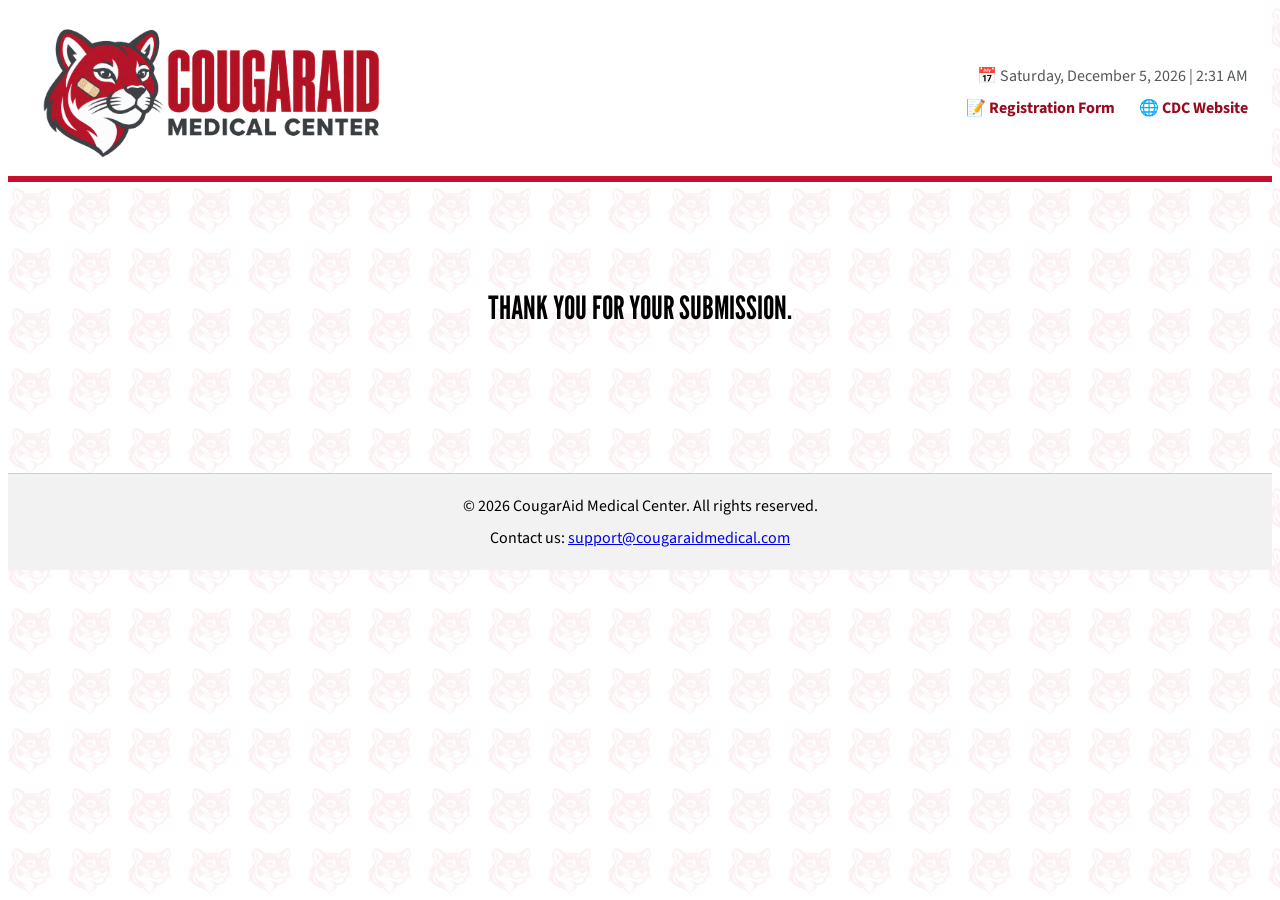
<file: MIS-7375/hw-1/thankyou.html>
<!--
Program name: Patient Registration Protocol - Thank You Page
Author: Rogelio Rios
Date created: 09/27/2026
Date last edited: 09/27/2026
Version: 1.0
Description: Confirmation page shown after the patient registration form is submitted.
-->
<!DOCTYPE html>
<!--[if lt IE 7]>      <html class="no-js lt-ie9 lt-ie8 lt-ie7"> <![endif]-->
<!--[if IE 7]>         <html class="no-js lt-ie9 lt-ie8"> <![endif]-->
<!--[if IE 8]>         <html class="no-js lt-ie9"> <![endif]-->
<!--[if gt IE 8]>      <html class="no-js"> <!--<![endif]-->
<html lang="en">

<head>
    <meta charset="utf-8">
    <meta http-equiv="X-UA-Compatible" content="IE=edge">
    <title>HW1 - Thank You</title>
    <meta name="description" content="">
    <meta name="viewport" content="width=device-width, initial-scale=1">
    <link rel="stylesheet" href="style.css">
    <script src="script.js" defer></script>
</head>

<body>
    <!--[if lt IE 7]>
            <p class="browsehappy">You are using an <strong>outdated</strong> browser. Please <a href="#">upgrade your browser</a> to improve your experience.</p>
        <![endif]-->

    <header>
        <nav class="site-nav" aria-label="Primary navigation">
            <a class="site-logo" href="/" aria-label="CougarAid Medical Center home">
                <img src="/MIS-7375/hw-1/assets/cougaraid-logo.png" alt="CougarAid Medical Center">
            </a>

            <div class="nav-right">
                <p class="nav-datetime">
                    📅 <time id="client-datetime"></time>
                </p>

                <div class="nav-links">
                    <a href="index.html#registration-form">
                        📝 Registration Form
                    </a>

                    <a href="https://www.cdc.gov/">
                        🌐 CDC Website
                    </a>
                </div>
            </div>
        </nav>
    </header>

    <main class="thank-you">
        <h1>Thank you for your submission.</h1>
    </main>

    <footer class="site-footer">
        <p>
            &copy; 2026 CougarAid Medical Center. All rights reserved.
        </p>

        <p>
            Contact us:
            <a href="mailto:support@cougaraidmedical.com">
                support@cougaraidmedical.com
            </a>
        </p>
    </footer>
</body>

</html>
</file>
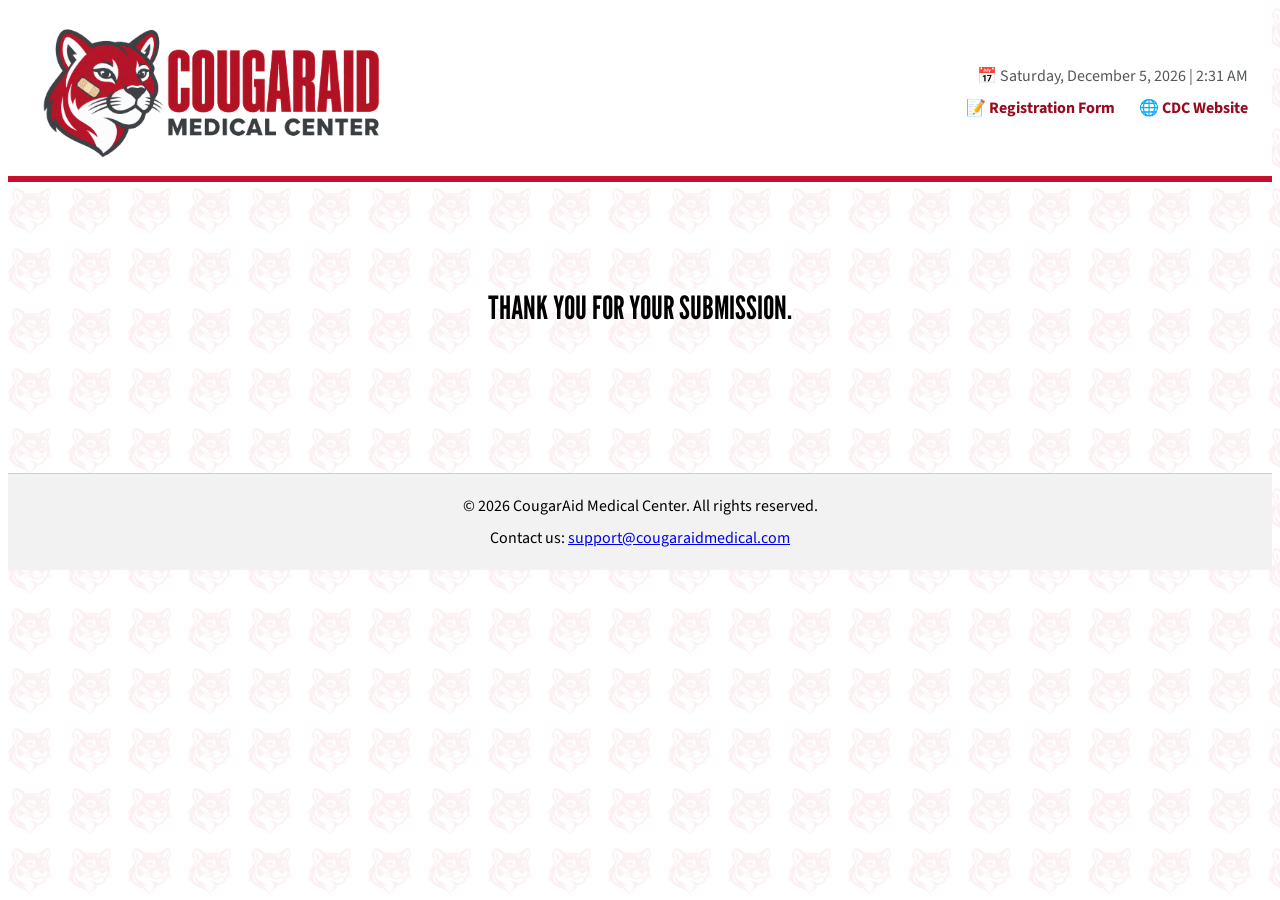
<file: MIS-7375/hw-2/thankyou.html>
<!--
Program name: Patient Registration Protocol - Thank You Page
Author: Rogelio Rios
Date created: 09/27/2026
Date last edited: 10/17/2026
Version: 2.0
Description: Confirmation page shown after the patient registration form is submitted.
-->
<!DOCTYPE html>
<!--[if lt IE 7]>      <html class="no-js lt-ie9 lt-ie8 lt-ie7"> <![endif]-->
<!--[if IE 7]>         <html class="no-js lt-ie9 lt-ie8"> <![endif]-->
<!--[if IE 8]>         <html class="no-js lt-ie9"> <![endif]-->
<!--[if gt IE 8]>      <html class="no-js"> <!--<![endif]-->
<html lang="en">

<head>
    <meta charset="utf-8">
    <meta http-equiv="X-UA-Compatible" content="IE=edge">
    <title>HW2 - Thank You</title>
    <meta name="description" content="">
    <meta name="viewport" content="width=device-width, initial-scale=1">
    <link rel="stylesheet" href="style.css">
    <script src="script.js" defer></script>
</head>

<body>
    <!--[if lt IE 7]>
            <p class="browsehappy">You are using an <strong>outdated</strong> browser. Please <a href="#">upgrade your browser</a> to improve your experience.</p>
        <![endif]-->

    <header>
        <nav class="site-nav" aria-label="Primary navigation">
            <a class="site-logo" href="/" aria-label="CougarAid Medical Center home">
                <img src="assets/cougaraid-logo.png" alt="CougarAid Medical Center">
            </a>

            <div class="nav-right">
                <p class="nav-datetime">
                    📅 <time id="client-datetime"></time>
                </p>

                <div class="nav-links">
                    <a href="index.html#registration-form">
                        📝 Registration Form
                    </a>

                    <a href="https://www.cdc.gov/">
                        🌐 CDC Website
                    </a>
                </div>
            </div>
        </nav>
    </header>

    <main class="thank-you">
        <h1>Thank you for your submission.</h1>
    </main>

    <footer class="site-footer">
        <p>
            &copy; 2026 CougarAid Medical Center. All rights reserved.
        </p>

        <p>
            Contact us:
            <a href="mailto:support@cougaraidmedical.com">
                support@cougaraidmedical.com
            </a>
        </p>
    </footer>
</body>

</html>
</file>
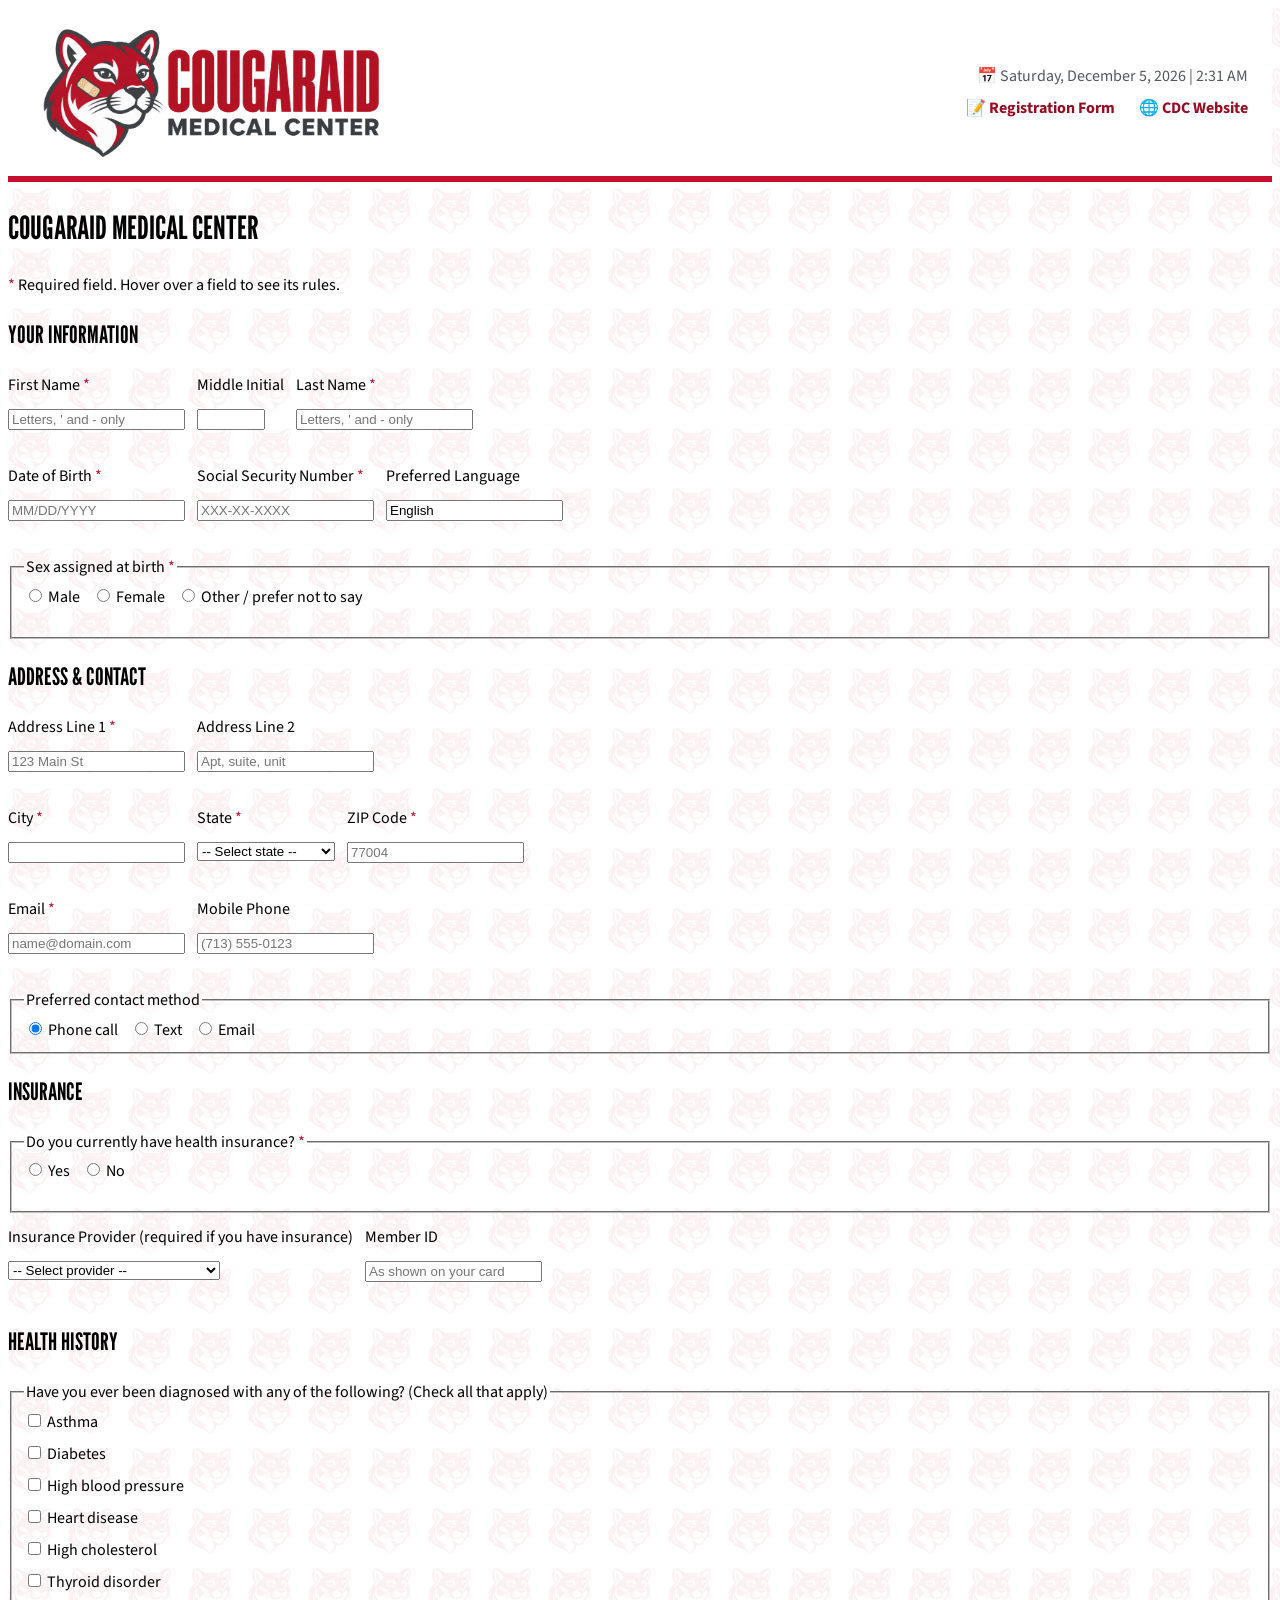
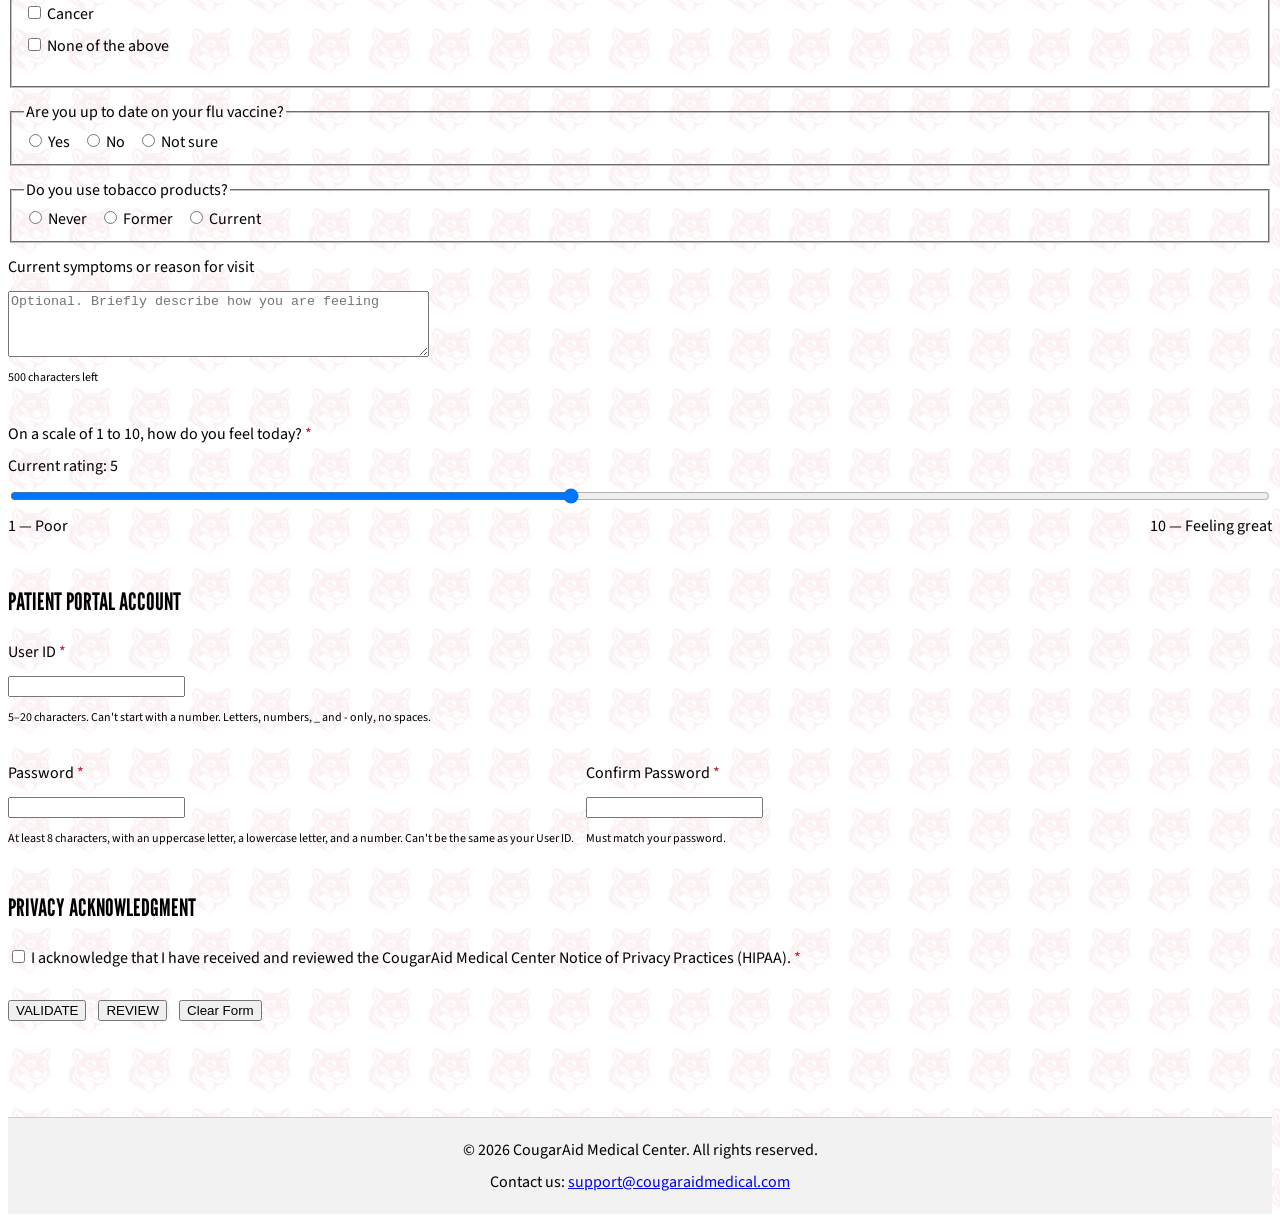
<file: MIS-7375/hw-3/homework3.html>
<!--
Program name: Patient Registration Protocol
Author: Rogelio Rios
Date created: 09/21/2026
Date last edited: 10/18/2026
Version: 3.0
Description: Patient registration form for CougarAid Medical Center. HW3 adds JavaScript checks that run while the
patient types or leaves a field, plus a VALIDATE button that has to pass before the Submit button shows up.
-->
<!DOCTYPE html>
<html lang="en">

<head>
    <meta charset="utf-8">
    <meta http-equiv="X-UA-Compatible" content="IE=edge">
    <title>HW3</title>
    <meta name="description" content="">
    <!-- Scales the page to the device width so it works on phones -->
    <meta name="viewport" content="width=device-width, initial-scale=1">
    <!-- All styling lives in style.css; this page has no inline styles -->
    <link rel="stylesheet" href="style.css">
    <!-- script.js has the banner date/time and all the form checks. defer runs it after the HTML is parsed. -->
    <script src="script.js" defer></script>
</head>

<body>
    <!-- Banner (same markup in thankyou.html) -->
    <header>
        <nav class="site-nav" aria-label="Primary navigation">
            <!-- Logo links to the site home page; aria-label tells screen readers where the link goes -->
            <a class="site-logo" href="/" aria-label="CougarAid Medical Center home">
                <img src="assets/cougaraid-logo.png" alt="CougarAid Medical Center">
            </a>

            <!-- Right side of the banner: date/time on top, nav links below -->
            <div class="nav-right">
                <p class="nav-datetime">
                    📅 <time id="client-datetime"></time>
                </p>
                <div class="nav-links">
                    <a href="#registration-form">
                        📝 Registration Form
                    </a>

                    <a href="https://www.cdc.gov/">
                        🌐 CDC Website
                    </a>
                </div>
            </div>
        </nav>
    </header>

    <main>
        <h1>CougarAid Medical Center</h1>
        <!--
        The HTML checks (required, minlength, maxlength, pattern) are still here as a backup,
        but script.js does the real checking now. Every field has an empty error span under it
        (id = field id + "_error") where the JavaScript puts its message.
        -->
        <form id="registration-form" action="thankyou.html" method="get">
            <p><span class="req">*</span> Required field. Hover over a field to see its rules.</p>

            <!-- Section 1: Your Information (dictionary 7-14; 12 ssn_encrypted is system-generated) -->
            <h2>Your Information</h2>
            <div class="form-section">
                <div class="form-row">
                    <div class="field">
                        <label for="firstname">First Name <span class="req">*</span></label>
                        <input type="text" id="firstname" name="firstname" maxlength="30" minlength="1"
                            pattern="^[A-Za-z'\-]+$" placeholder="Letters, ' and - only"
                            title="1 to 30 characters. Letters, apostrophes and dashes only" required>
                        <span class="error" id="firstname_error"></span>
                    </div>
                    <div class="field">
                        <label for="middleinit">Middle Initial</label>
                        <input type="text" id="middleinit" name="middleinit" class="input-initial" maxlength="1"
                            pattern="^[A-Za-z]?$" title="Optional. One letter, no numbers">
                        <span class="error" id="middleinit_error"></span>
                    </div>
                    <div class="field">
                        <label for="lastname">Last Name <span class="req">*</span></label>
                        <input type="text" id="lastname" name="lastname" maxlength="30" minlength="1"
                            pattern="^[A-Za-z'\-]+$" placeholder="Letters, ' and - only"
                            title="1 to 30 characters. Letters, apostrophes and dashes only" required>
                        <span class="error" id="lastname_error"></span>
                    </div>
                </div>

                <div class="form-row">
                    <!--
                    dob: type="text" (not "date") so it's typed as MM/DD/YYYY, as the dictionary asks.
                    The slashes get added by formatDOB() as the patient types, so they only type the numbers.
                    -->
                    <div class="field">
                        <label for="dob">Date of Birth <span class="req">*</span></label>
                        <input type="text" id="dob" name="dob" placeholder="MM/DD/YYYY" maxlength="10" minlength="10"
                            inputmode="numeric" pattern="^(0[1-9]|1[0-2])/(0[1-9]|[12][0-9]|3[01])/(19|20)[0-9]{2}$"
                            title="MM/DD/YYYY. Can't be in the future or more than 120 years ago" required>
                        <span class="error" id="dob_error"></span>
                    </div>
                    <!--
                    ssn_plain: type="password" hides the SSN while it's typed. formatSSN() adds the dashes.
                    Per the dictionary, this plain value is never stored; the server saves an encrypted copy.
                    -->
                    <div class="field">
                        <label for="ssn_plain">Social Security Number <span class="req">*</span></label>
                        <input type="password" id="ssn_plain" name="ssn_plain" placeholder="XXX-XX-XXXX" maxlength="11"
                            minlength="9" inputmode="numeric" pattern="^\d{3}-?\d{2}-?\d{4}$"
                            title="9 numbers. Dashes are added for you" autocomplete="off" required>
                        <span class="error" id="ssn_plain_error"></span>
                    </div>
                    <!-- preferred_language: the datalist suggests languages, but the patient can type any language -->
                    <div class="field">
                        <label for="preferred_language">Preferred Language</label>
                        <input type="text" id="preferred_language" name="preferred_language" list="language-list"
                            maxlength="20" value="English" title="Optional. Letters only, 20 characters max">
                        <datalist id="language-list">
                            <option value="English"></option>
                            <option value="Spanish"></option>
                            <option value="Vietnamese"></option>
                            <option value="Chinese"></option>
                            <option value="Arabic"></option>
                            <option value="Urdu"></option>
                            <option value="Tagalog"></option>
                            <option value="Hindi"></option>
                            <option value="French"></option>
                            <option value="Korean"></option>
                        </datalist>
                        <span class="error" id="preferred_language_error"></span>
                    </div>
                </div>

                <!--
                Radio buttons that share a name form one group, so only one can be picked.
                The fieldset id matches the group name so showError("sex", ...) can outline the whole group.
                -->
                <fieldset id="sex">
                    <legend>Sex assigned at birth <span class="req">*</span></legend>
                    <div class="option-row">
                        <label><input type="radio" name="sex" value="M" required> Male</label>
                        <label><input type="radio" name="sex" value="F" required> Female</label>
                        <label><input type="radio" name="sex" value="O" required> Other / prefer not to say</label>
                    </div>
                    <span class="error" id="sex_error"></span>
                </fieldset>
            </div>

            <!-- Section 2: Address & Contact (dictionary 15-22) -->
            <h2>Address &amp; Contact</h2>
            <div class="form-section">
                <div class="form-row">
                    <div class="field">
                        <label for="addr1">Address Line 1 <span class="req">*</span></label>
                        <input type="text" id="addr1" name="addr1" maxlength="30" minlength="2"
                            pattern="^[A-Za-z0-9 .,#\-]+$" placeholder="123 Main St"
                            title="2 to 30 characters. Letters, numbers, spaces, . , - and #" required>
                        <span class="error" id="addr1_error"></span>
                    </div>
                    <div class="field">
                        <label for="addr2">Address Line 2</label>
                        <input type="text" id="addr2" name="addr2" maxlength="30" minlength="2"
                            pattern="^[A-Za-z0-9 .,#\-]+$" placeholder="Apt, suite, unit"
                            title="Optional. If used, 2 to 30 characters">
                        <span class="error" id="addr2_error"></span>
                    </div>
                </div>

                <div class="form-row">
                    <div class="field">
                        <label for="city">City <span class="req">*</span></label>
                        <input type="text" id="city" name="city" maxlength="30" minlength="2" pattern="^[A-Za-z .'\-]+$"
                            title="2 to 30 characters. Letters, spaces, periods, apostrophes and dashes" required>
                        <span class="error" id="city_error"></span>
                    </div>
                    <!--
                    state: each value is the 2-letter code the database stores (50 states + DC + PR).
                    No default on purpose, so the patient has to pick one. The blank first option is the "null" entry.
                    -->
                    <div class="field">
                        <label for="state">State <span class="req">*</span></label>
                        <select id="state" name="state" title="Pick your state" required>
                            <option value="">-- Select state --</option>
                            <option value="AL">Alabama</option>
                            <option value="AK">Alaska</option>
                            <option value="AZ">Arizona</option>
                            <option value="AR">Arkansas</option>
                            <option value="CA">California</option>
                            <option value="CO">Colorado</option>
                            <option value="CT">Connecticut</option>
                            <option value="DE">Delaware</option>
                            <option value="DC">District of Columbia</option>
                            <option value="FL">Florida</option>
                            <option value="GA">Georgia</option>
                            <option value="HI">Hawaii</option>
                            <option value="ID">Idaho</option>
                            <option value="IL">Illinois</option>
                            <option value="IN">Indiana</option>
                            <option value="IA">Iowa</option>
                            <option value="KS">Kansas</option>
                            <option value="KY">Kentucky</option>
                            <option value="LA">Louisiana</option>
                            <option value="ME">Maine</option>
                            <option value="MD">Maryland</option>
                            <option value="MA">Massachusetts</option>
                            <option value="MI">Michigan</option>
                            <option value="MN">Minnesota</option>
                            <option value="MS">Mississippi</option>
                            <option value="MO">Missouri</option>
                            <option value="MT">Montana</option>
                            <option value="NE">Nebraska</option>
                            <option value="NV">Nevada</option>
                            <option value="NH">New Hampshire</option>
                            <option value="NJ">New Jersey</option>
                            <option value="NM">New Mexico</option>
                            <option value="NY">New York</option>
                            <option value="NC">North Carolina</option>
                            <option value="ND">North Dakota</option>
                            <option value="OH">Ohio</option>
                            <option value="OK">Oklahoma</option>
                            <option value="OR">Oregon</option>
                            <option value="PA">Pennsylvania</option>
                            <option value="PR">Puerto Rico</option>
                            <option value="RI">Rhode Island</option>
                            <option value="SC">South Carolina</option>
                            <option value="SD">South Dakota</option>
                            <option value="TN">Tennessee</option>
                            <option value="TX">Texas</option>
                            <option value="UT">Utah</option>
                            <option value="VT">Vermont</option>
                            <option value="VA">Virginia</option>
                            <option value="WA">Washington</option>
                            <option value="WV">West Virginia</option>
                            <option value="WI">Wisconsin</option>
                            <option value="WY">Wyoming</option>
                        </select>
                        <span class="error" id="state_error"></span>
                    </div>
                    <!--
                    zip: type="text" so ZIP codes like 02134 keep their leading zero. HW3 wants 5 digits only,
                    so ZIP+4 from HW1 is gone.
                    -->
                    <div class="field">
                        <label for="zip">ZIP Code <span class="req">*</span></label>
                        <input type="text" id="zip" name="zip" maxlength="5" minlength="5" pattern="^\d{5}$"
                            inputmode="numeric" placeholder="77004" title="5 numbers" required>
                        <span class="error" id="zip_error"></span>
                    </div>
                </div>

                <div class="form-row">
                    <!-- email: script.js forces it to lowercase and checks the name@domain.tld format -->
                    <div class="field">
                        <label for="email">Email <span class="req">*</span></label>
                        <input type="email" id="email" name="email" placeholder="name@domain.com" maxlength="60"
                            minlength="5" pattern="^[^\s@]+@[^\s@]+\.[A-Za-z]{2,}$"
                            title="Email address, name@domain.com" required>
                        <span class="error" id="email_error"></span>
                    </div>
                    <!--
                    phone1: area codes and exchanges can't start with 0 or 1. checkPhone() reformats it as
                    (713) 555-0123 once it's valid, so maxlength is 14, not 10.
                    -->
                    <div class="field">
                        <label for="phone1">Mobile Phone</label>
                        <input type="tel" id="phone1" name="phone1" placeholder="(713) 555-0123" maxlength="14"
                            minlength="10" inputmode="numeric"
                            pattern="^(\([2-9]\d{2}\) ?|[2-9]\d{2}[ \-]?)[2-9]\d{2}[ \-]?\d{4}$"
                            title="10-digit US number. Required if you pick Phone call or Text below">
                        <span class="error" id="phone1_error"></span>
                    </div>
                </div>

                <fieldset>
                    <legend>Preferred contact method</legend>
                    <div class="option-row">
                        <label><input type="radio" name="contact_pref" value="P" checked> Phone call</label>
                        <label><input type="radio" name="contact_pref" value="T"> Text</label>
                        <label><input type="radio" name="contact_pref" value="E"> Email</label>
                    </div>
                </fieldset>
            </div>

            <!-- Section 3: Insurance (dictionary 23-25) -->
            <h2>Insurance</h2>
            <div class="form-section">
                <fieldset id="has_insurance">
                    <legend>Do you currently have health insurance? <span class="req">*</span></legend>
                    <div class="option-row">
                        <label><input type="radio" name="has_insurance" value="Y" required> Yes</label>
                        <label><input type="radio" name="has_insurance" value="N" required> No</label>
                    </div>
                    <span class="error" id="has_insurance_error"></span>
                </fieldset>

                <div class="form-row">
                    <!--
                    insurance_provider: required only when has_insurance = Y. HTML can't do "required only if",
                    so checkInsuranceProvider() handles it. Picking No disables both insurance fields.
                    -->
                    <div class="field">
                        <label for="insurance_provider">Insurance Provider (required if you have insurance)</label>
                        <select id="insurance_provider" name="insurance_provider"
                            title="Required if you answered Yes above">
                            <option value="">-- Select provider --</option>
                            <option value="Aetna">Aetna</option>
                            <option value="Ambetter">Ambetter</option>
                            <option value="Blue Cross Blue Shield of Texas">Blue Cross Blue Shield of Texas</option>
                            <option value="Cigna">Cigna</option>
                            <option value="Community Health Choice">Community Health Choice</option>
                            <option value="Humana">Humana</option>
                            <option value="Medicaid">Medicaid</option>
                            <option value="Medicare">Medicare</option>
                            <option value="Molina Healthcare">Molina Healthcare</option>
                            <option value="UnitedHealthcare">UnitedHealthcare</option>
                            <option value="Other">Other</option>
                        </select>
                        <span class="error" id="insurance_provider_error"></span>
                    </div>
                    <div class="field">
                        <label for="member_id">Member ID</label>
                        <input type="text" id="member_id" name="member_id" maxlength="20" pattern="^[A-Za-z0-9\-]+$"
                            placeholder="As shown on your card"
                            title="Optional. Letters, numbers and dashes only, 20 characters max">
                        <span class="error" id="member_id_error"></span>
                    </div>
                </div>
            </div>

            <!-- Section 4: Health History (dictionary 26-37) -->
            <h2>Health History</h2>
            <div class="form-section">
                <!--
                Each condition is its own yes/no field (hx_asthma through hx_none). A checked box submits
                value 1; an unchecked box isn't sent at all, which the server reads as the dictionary default 0.
                checkHealthHistory() stops "None of the above" from being checked along with a condition.
                -->
                <fieldset id="hx">
                    <legend>Have you ever been diagnosed with any of the following? (Check all that apply)</legend>
                    <div class="checkbox-list">
                        <label>
                            <input type="checkbox" id="hx_asthma" name="hx_asthma" value="1">
                            Asthma
                        </label>

                        <label>
                            <input type="checkbox" id="hx_diabetes" name="hx_diabetes" value="1">
                            Diabetes
                        </label>

                        <label>
                            <input type="checkbox" id="hx_hypertension" name="hx_hypertension" value="1">
                            High blood pressure
                        </label>

                        <label>
                            <input type="checkbox" id="hx_heart_disease" name="hx_heart_disease" value="1">
                            Heart disease
                        </label>

                        <label>
                            <input type="checkbox" id="hx_high_cholesterol" name="hx_high_cholesterol" value="1">
                            High cholesterol
                        </label>

                        <label>
                            <input type="checkbox" id="hx_thyroid" name="hx_thyroid" value="1">
                            Thyroid disorder
                        </label>

                        <label>
                            <input type="checkbox" id="hx_cancer" name="hx_cancer" value="1">
                            Cancer
                        </label>

                        <label>
                            <input type="checkbox" id="hx_none" name="hx_none" value="1">
                            None of the above
                        </label>
                    </div>
                    <span class="error" id="hx_error"></span>
                </fieldset>

                <fieldset>
                    <legend>Are you up to date on your flu vaccine?</legend>
                    <div class="option-row">
                        <label><input type="radio" name="flu_vaccinated" value="Y"> Yes</label>
                        <label><input type="radio" name="flu_vaccinated" value="N"> No</label>
                        <label><input type="radio" name="flu_vaccinated" value="U"> Not sure</label>
                    </div>
                </fieldset>

                <fieldset>
                    <legend>Do you use tobacco products?</legend>
                    <div class="option-row">
                        <label><input type="radio" name="tobacco_use" value="N"> Never</label>
                        <label><input type="radio" name="tobacco_use" value="F"> Former</label>
                        <label><input type="radio" name="tobacco_use" value="C"> Current</label>
                    </div>
                </fieldset>

                <div class="field">
                    <label for="symptoms">Current symptoms or reason for visit</label>
                    <textarea id="symptoms" name="symptoms" rows="4" cols="50" maxlength="500"
                        placeholder="Optional. Briefly describe how you are feeling"
                        title="Optional. 500 characters max, no < or >"></textarea>
                    <small id="symptoms_count">500 characters left</small>
                    <span class="error" id="symptoms_error"></span>
                </div>

                <!--
                health_scale: slider from 1 to 10, default 5. updateHealthScale() in script.js copies the
                slider's value into the <output> so the patient sees the number as they slide.
                -->
                <div class="range-field">
                    <label for="health_scale">
                        On a scale of 1 to 10, how do you feel today? <span class="req">*</span>
                    </label>

                    <div>
                        Current rating:
                        <output id="health_scale_output" for="health_scale">5</output>
                    </div>

                    <input type="range" id="health_scale" name="health_scale" min="1" max="10" step="1" value="5"
                        title="Slide to pick a number from 1 to 10">

                    <div class="range-labels">
                        <span>1 — Poor</span>
                        <span>10 — Feeling great</span>
                    </div>
                    <span class="error" id="health_scale_error"></span>
                </div>
            </div>

            <!-- Section 5: Patient Portal Account (dictionary 38-40; 41 and 42 are system-generated) -->
            <h2>Patient Portal Account</h2>
            <div class="form-section">
                <div class="form-row">
                    <div class="field">
                        <label for="userid">User ID <span class="req">*</span></label>
                        <input type="text" id="userid" name="userid" maxlength="20" minlength="5"
                            pattern="^[A-Za-z][A-Za-z0-9_\-]{4,19}$"
                            title="5-20 characters: start with a letter, then letters, numbers, _ or -"
                            autocomplete="username" required>
                        <small>
                            5–20 characters. Can't start with a number. Letters, numbers, _ and - only, no spaces.
                        </small>
                        <span class="error" id="userid_error"></span>
                    </div>
                </div>

                <div class="form-row">
                    <!--
                    password_plain: each (?=.*...) in the pattern is a lookahead. Together they require at least
                    one digit, one lowercase letter, and one uppercase letter, and .{8,} requires 8+ characters.
                    checkPassword() runs on every keystroke and lists whatever is still missing.
                    -->
                    <div class="field">
                        <label for="password_plain">Password <span class="req">*</span></label>
                        <input type="password" id="password_plain" name="password_plain" maxlength="30" minlength="8"
                            pattern="(?=.*\d)(?=.*[a-z])(?=.*[A-Z]).{8,}"
                            title="At least 8 characters with an uppercase letter, a lowercase letter, and a number"
                            autocomplete="new-password" required>
                        <small>
                            At least 8 characters, with an uppercase letter, a lowercase letter, and a number. Can't be
                            the same as your User ID.
                        </small>
                        <span class="error" id="password_plain_error"></span>
                    </div>
                    <!-- password_confirm: checkPasswordConfirm() compares it to password_plain -->
                    <div class="field">
                        <label for="password_confirm">Confirm Password <span class="req">*</span></label>
                        <input type="password" id="password_confirm" name="password_confirm" maxlength="30"
                            minlength="8" title="Type the same password again" autocomplete="new-password" required>
                        <small>Must match your password.</small>
                        <span class="error" id="password_confirm_error"></span>
                    </div>
                </div>
            </div>

            <!-- Section 6: Privacy Acknowledgment (dictionary 43; 44 hipaa_ack_date is system-generated) -->
            <h2>Privacy Acknowledgment</h2>
            <div class="form-section">
                <div>
                    <label>
                        <input type="checkbox" id="hipaa_ack" name="hipaa_ack" value="1"
                            title="You must check this box to continue" required>
                        I acknowledge that I have received and reviewed the CougarAid Medical Center Notice of Privacy
                        Practices (HIPAA). <span class="req">*</span>
                    </label>
                    <span class="error" id="hipaa_ack_error"></span>
                </div>

                <!--
                VALIDATE replaces the old Submit button. It runs every check in script.js, and only if there
                are zero errors does the real Submit button show up. REVIEW shows what was entered in a table.
                Clear Form resets everything, including the slider back to 5.
                -->
                <div class="form-row">
                    <button type="button" id="validate_btn" title="Check every field before submitting">VALIDATE</button>
                    <button type="button" id="review_btn" title="Show everything you entered">REVIEW</button>
                    <button type="submit" id="submit_btn" hidden>Submit</button>
                    <button type="reset" id="clear_btn">Clear Form</button>
                </div>
                <p id="validate_msg"></p>
                <div id="review_output"></div>
            </div>
        </form>
    </main>

    <!-- Footer (same markup in thankyou.html) -->
    <footer class="site-footer">
        <p>
            &copy; 2026 CougarAid Medical Center. All rights reserved.
        </p>

        <p>
            Contact us:
            <a href="mailto:support@cougaraidmedical.com">
                support@cougaraidmedical.com
            </a>
        </p>
    </footer>
</body>

</html>
</file>
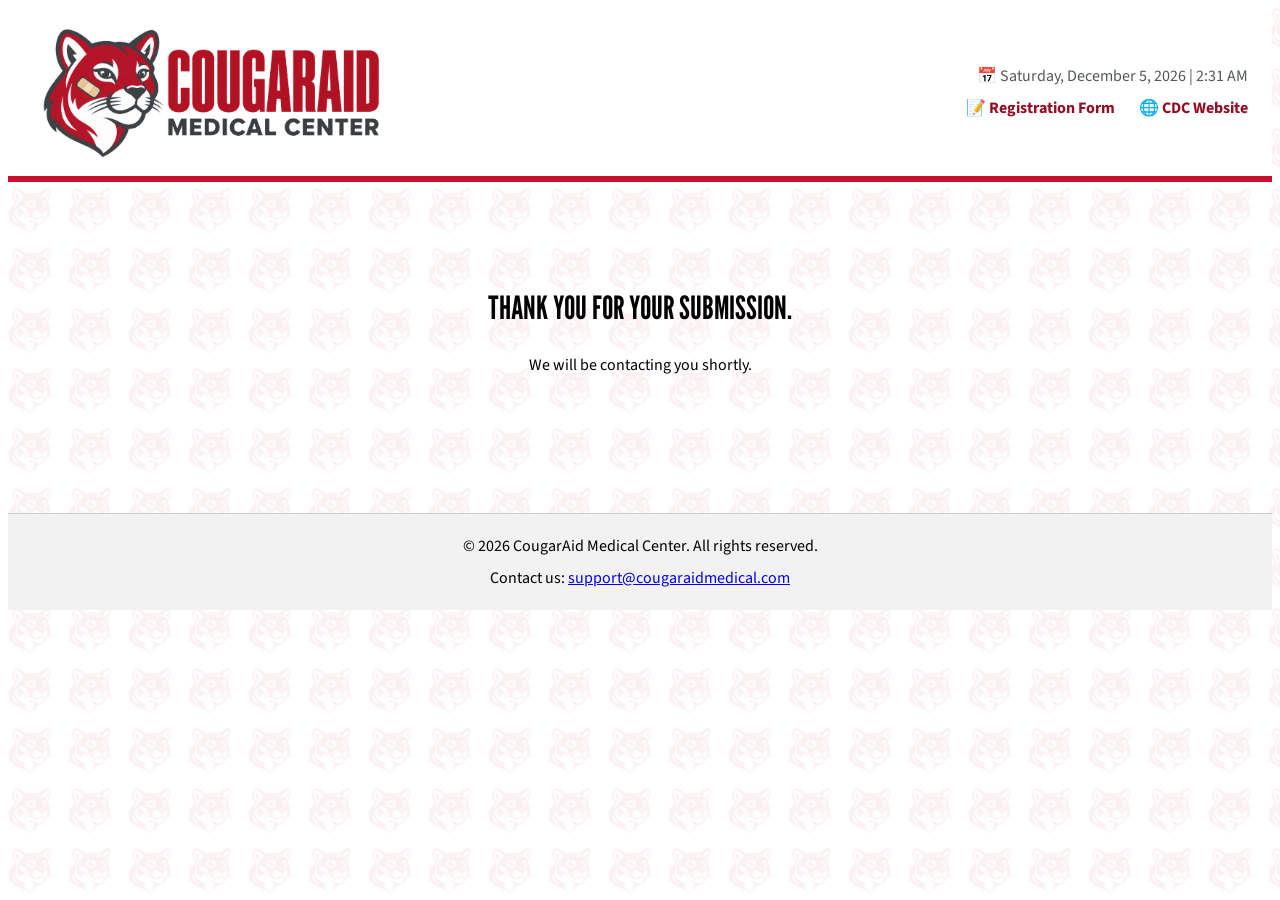
<file: MIS-7375/hw-3/thankyou.html>
<!--
Program name: Patient Registration Protocol - Thank You Page
Author: Rogelio Rios
Date created: 09/27/2026
Date last edited: 10/18/2026
Version: 3.0
Description: Confirmation page shown after the patient registration form is submitted.
-->
<!DOCTYPE html>
<!--[if lt IE 7]>      <html class="no-js lt-ie9 lt-ie8 lt-ie7"> <![endif]-->
<!--[if IE 7]>         <html class="no-js lt-ie9 lt-ie8"> <![endif]-->
<!--[if IE 8]>         <html class="no-js lt-ie9"> <![endif]-->
<!--[if gt IE 8]>      <html class="no-js"> <!--<![endif]-->
<html lang="en">

<head>
    <meta charset="utf-8">
    <meta http-equiv="X-UA-Compatible" content="IE=edge">
    <title>HW3 - Thank You</title>
    <meta name="description" content="">
    <meta name="viewport" content="width=device-width, initial-scale=1">
    <link rel="stylesheet" href="style.css">
    <script src="script.js" defer></script>
</head>

<body>
    <!--[if lt IE 7]>
            <p class="browsehappy">You are using an <strong>outdated</strong> browser. Please <a href="#">upgrade your browser</a> to improve your experience.</p>
        <![endif]-->

    <header>
        <nav class="site-nav" aria-label="Primary navigation">
            <a class="site-logo" href="/" aria-label="CougarAid Medical Center home">
                <img src="assets/cougaraid-logo.png" alt="CougarAid Medical Center">
            </a>

            <div class="nav-right">
                <p class="nav-datetime">
                    📅 <time id="client-datetime"></time>
                </p>

                <div class="nav-links">
                    <a href="index.html#registration-form">
                        📝 Registration Form
                    </a>

                    <a href="https://www.cdc.gov/">
                        🌐 CDC Website
                    </a>
                </div>
            </div>
        </nav>
    </header>

    <main class="thank-you">
        <h1>Thank you for your submission.</h1>
        <p>We will be contacting you shortly.</p>
    </main>

    <footer class="site-footer">
        <p>
            &copy; 2026 CougarAid Medical Center. All rights reserved.
        </p>

        <p>
            Contact us:
            <a href="mailto:support@cougaraidmedical.com">
                support@cougaraidmedical.com
            </a>
        </p>
    </footer>
</body>

</html>
</file>
<file: MIS-7375/hw-1/style.css>
/*
Program name: Patient Registration Protocol Styling
Author: Rogelio Rios
Date created: 09/21/2026
Date last edited: 09/27/2026
Version: 1.0
Description: A simple patient registration form to register an account for them in our system. This contains the styling for the site.
*/

/* Typography based on UH Web Style Guidelines:
   https://www.uh.edu/marcom/guidelines-policies/web-style/#typography */

@import url("https://fonts.googleapis.com/css2?family=League+Gothic&family=Source+Sans+3:ital,wght@0,300;0,400;0,700;0,900;1,300;1,400;1,700;1,900&display=swap");

body {
    font-family: "Source Sans 3", sans-serif;
    font-weight: 400;
    font-size: 16px;
    /* UH minimum base size */
    line-height: 1.5;
    /* Tiled cougar logo as a faint repeating background pattern;
       the white overlay on top fades the logo so it's barely visible */
    background-image:
        linear-gradient(rgba(255, 255, 255, 0.94), rgba(255, 255, 255, 0.94)),
        url("assets/cougar-pattern-logo.png");
    background-repeat: repeat;
    background-size: 60px 60px;
}

h1,
h2,
h3,
h4,
h5,
h6 {
    font-family: "League Gothic", sans-serif;
    font-weight: 400;
    text-transform: uppercase;
}

small {
    font-size: 75%;
    /* no smaller than 12px */
}

/* Header / navigation */

.site-nav {
    display: flex;
    /* on narrow screens the date and links drop below the logo */
    flex-wrap: wrap;
    align-items: center;
    justify-content: space-between;
    gap: 12px 32px;
    padding: 12px 24px;
    background-color: #ffffff;
    border-bottom: 6px solid #c8102e;
}

.site-logo {
    display: inline-flex;
    align-items: center;
    text-decoration: none;
}

.site-logo img {
    display: block;
    width: min(360px, 52vw);
    height: auto;
}

.nav-right {
    display: flex;
    flex: 1 1 auto;
    flex-direction: column;
    align-items: flex-end;
    gap: 8px;
}

.nav-datetime {
    margin: 0;
    color: #54585a;
}

.nav-links {
    display: flex;
    align-items: center;
    justify-content: flex-end;
    flex-wrap: wrap;
    gap: 24px;
    font-family: "Source Sans 3", Arial, sans-serif;
    font-weight: 700;
}

.nav-links a {
    color: #960c22;
    text-decoration: none;
}

/* Registration form layout */

.form-section {
    display: flex;
    flex-direction: column;
    gap: 12px;
}

.form-row {
    display: flex;
    flex-wrap: wrap;
    gap: 12px;
}

.field {
    display: flex;
    flex-direction: column;
    align-items: flex-start;
    /* inputs keep their natural width instead of stretching to long labels/hints */
    gap: 12px;
}

.field textarea {
    max-width: 100%;
    /* cols="50" is wider than a phone screen */
}

.input-initial {
    width: 60px;
}

.option-row {
    display: flex;
    flex-wrap: wrap;
    gap: 12px;
}

.checkbox-list {
    display: flex;
    flex-direction: column;
    gap: 8px;
}

.range-field {
    display: flex;
    flex-direction: column;
    gap: 8px;
}

.range-labels {
    display: flex;
    justify-content: space-between;
}

.req {
    color: #c8102e;
}

/* Footer */

.site-footer {
    margin-top: 40px;
    padding: 20px;
    text-align: center;
    background-color: #f2f2f2;
    border-top: 1px solid #cccccc;
}

.site-footer p {
    margin: 0;
}

.site-footer p+p {
    margin-top: 8px;
}

/* Thank-you page */

.thank-you {
    padding: 80px 16px;
    text-align: center;
}
</file>
<file: MIS-7375/hw-2/style.css>
/*
Program name: Patient Registration Protocol Styling
Author: Rogelio Rios
Date created: 09/21/2026
Date last edited: 10/17/2026
Version: 2.0
Description: A simple patient registration form to register an account for them in our system. This contains the styling for the site.
*/

/* Typography based on UH Web Style Guidelines:
   https://www.uh.edu/marcom/guidelines-policies/web-style/#typography */

@import url("https://fonts.googleapis.com/css2?family=League+Gothic&family=Source+Sans+3:ital,wght@0,300;0,400;0,700;0,900;1,300;1,400;1,700;1,900&display=swap");

body {
    font-family: "Source Sans 3", sans-serif;
    font-weight: 400;
    font-size: 16px;
    /* UH minimum base size */
    line-height: 1.5;
    /* Tiled cougar logo as a faint repeating background pattern;
       the white overlay on top fades the logo so it's barely visible */
    background-image:
        linear-gradient(rgba(255, 255, 255, 0.94), rgba(255, 255, 255, 0.94)),
        url("assets/cougar-pattern-logo.png");
    background-repeat: repeat;
    background-size: 60px 60px;
}

h1,
h2,
h3,
h4,
h5,
h6 {
    font-family: "League Gothic", sans-serif;
    font-weight: 400;
    text-transform: uppercase;
}

small {
    font-size: 75%;
    /* no smaller than 12px */
}

/* Header / navigation */

.site-nav {
    display: flex;
    /* on narrow screens the date and links drop below the logo */
    flex-wrap: wrap;
    align-items: center;
    justify-content: space-between;
    gap: 12px 32px;
    padding: 12px 24px;
    background-color: #ffffff;
    border-bottom: 6px solid #c8102e;
}

.site-logo {
    display: inline-flex;
    align-items: center;
    text-decoration: none;
}

.site-logo img {
    display: block;
    width: min(360px, 52vw);
    height: auto;
}

.nav-right {
    display: flex;
    flex: 1 1 auto;
    flex-direction: column;
    align-items: flex-end;
    gap: 8px;
}

.nav-datetime {
    margin: 0;
    color: #54585a;
}

.nav-links {
    display: flex;
    align-items: center;
    justify-content: flex-end;
    flex-wrap: wrap;
    gap: 24px;
    font-family: "Source Sans 3", Arial, sans-serif;
    font-weight: 700;
}

.nav-links a {
    color: #960c22;
    text-decoration: none;
}

/* Registration form layout */

.form-section {
    display: flex;
    flex-direction: column;
    gap: 12px;
}

.form-row {
    display: flex;
    flex-wrap: wrap;
    gap: 12px;
}

.field {
    display: flex;
    flex-direction: column;
    align-items: flex-start;
    /* inputs keep their natural width instead of stretching to long labels/hints */
    gap: 12px;
}

.field textarea {
    max-width: 100%;
    /* cols="50" is wider than a phone screen */
}

.input-initial {
    width: 60px;
}

.option-row {
    display: flex;
    flex-wrap: wrap;
    gap: 12px;
}

.checkbox-list {
    display: flex;
    flex-direction: column;
    gap: 8px;
}

.range-field {
    display: flex;
    flex-direction: column;
    gap: 8px;
}

.range-labels {
    display: flex;
    justify-content: space-between;
}

.req {
    color: #c8102e;
}

/* Homework 2: form and review table side by side */

.hw2-layout {
    display: grid;
    grid-template-columns: minmax(0, 1fr);
    gap: 32px;
}

/* On wide screens the review table sits to the right of the form and stays in view while scrolling */
@media (min-width: 1000px) {
    .hw2-layout {
        grid-template-columns: minmax(0, 3fr) minmax(0, 2fr);
        align-items: start;
    }

    #review_area {
        position: sticky;
        top: 16px;
        max-height: calc(100vh - 32px);
        overflow-y: auto;
    }
}

#review_table {
    width: 100%;
    border-collapse: collapse;
    /* fixed layout keeps the three columns the same width on every row so they line up */
    table-layout: fixed;
    background-color: #ffffff;
}

#review_table caption {
    padding: 8px 0;
    font-family: "League Gothic", sans-serif;
    font-size: 1.6rem;
    text-transform: uppercase;
    text-align: left;
}

#review_table th,
#review_table td {
    padding: 6px 8px;
    text-align: left;
    vertical-align: top;
    border-bottom: 1px solid #cccccc;
    /* long emails or user IDs wrap instead of pushing the table wider than the screen */
    overflow-wrap: anywhere;
}

#review_table th:nth-child(1) {
    width: 32%;
}

#review_table th:nth-child(3) {
    width: 30%;
}

#review_table .review-section {
    padding-top: 16px;
    color: #960c22;
    border-bottom: 2px solid #c8102e;
    text-transform: uppercase;
}

/* keeps the line breaks in the address and the symptoms text */
#review_table .review-value {
    white-space: pre-line;
}

.review-empty {
    color: #54585a;
    font-style: italic;
}

.pass {
    color: #00703c;
    font-weight: 700;
}

.fail {
    color: #c8102e;
    font-weight: 700;
}

/* Error message under a field; min-height saves the space so the form doesn't jump */
.error {
    min-height: 1.2em;
    color: #c8102e;
    font-size: 0.875rem;
}

/* :user-invalid only turns red after the patient has touched the field, not on page load */
input.invalid,
textarea.invalid,
input:user-invalid,
select:user-invalid,
textarea:user-invalid {
    border: 2px solid #c8102e;
}

/* Footer */

.site-footer {
    margin-top: 40px;
    padding: 20px;
    text-align: center;
    background-color: #f2f2f2;
    border-top: 1px solid #cccccc;
}

.site-footer p {
    margin: 0;
}

.site-footer p+p {
    margin-top: 8px;
}

/* Thank-you page */

.thank-you {
    padding: 80px 16px;
    text-align: center;
}
</file>
<file: MIS-7375/hw-3/style.css>
/*
Program name: Patient Registration Protocol Styling
Author: Rogelio Rios
Date created: 09/21/2026
Date last edited: 10/18/2026
Version: 3.0
Description: A simple patient registration form to register an account for them in our system. This contains the styling for the site.
*/

/* Typography based on UH Web Style Guidelines:
   https://www.uh.edu/marcom/guidelines-policies/web-style/#typography */

@import url("https://fonts.googleapis.com/css2?family=League+Gothic&family=Source+Sans+3:ital,wght@0,300;0,400;0,700;0,900;1,300;1,400;1,700;1,900&display=swap");

body {
    font-family: "Source Sans 3", sans-serif;
    font-weight: 400;
    font-size: 16px;
    /* UH minimum base size */
    line-height: 1.5;
    /* Tiled cougar logo as a faint repeating background pattern;
       the white overlay on top fades the logo so it's barely visible */
    background-image:
        linear-gradient(rgba(255, 255, 255, 0.94), rgba(255, 255, 255, 0.94)),
        url("assets/cougar-pattern-logo.png");
    background-repeat: repeat;
    background-size: 60px 60px;
}

h1,
h2,
h3,
h4,
h5,
h6 {
    font-family: "League Gothic", sans-serif;
    font-weight: 400;
    text-transform: uppercase;
}

small {
    font-size: 75%;
    /* no smaller than 12px */
}

/* Header / navigation */

.site-nav {
    display: flex;
    /* on narrow screens the date and links drop below the logo */
    flex-wrap: wrap;
    align-items: center;
    justify-content: space-between;
    gap: 12px 32px;
    padding: 12px 24px;
    background-color: #ffffff;
    border-bottom: 6px solid #c8102e;
}

.site-logo {
    display: inline-flex;
    align-items: center;
    text-decoration: none;
}

.site-logo img {
    display: block;
    width: min(360px, 52vw);
    height: auto;
}

.nav-right {
    display: flex;
    flex: 1 1 auto;
    flex-direction: column;
    align-items: flex-end;
    gap: 8px;
}

.nav-datetime {
    margin: 0;
    color: #54585a;
}

.nav-links {
    display: flex;
    align-items: center;
    justify-content: flex-end;
    flex-wrap: wrap;
    gap: 24px;
    font-family: "Source Sans 3", Arial, sans-serif;
    font-weight: 700;
}

.nav-links a {
    color: #960c22;
    text-decoration: none;
}

/* Registration form layout */

.form-section {
    display: flex;
    flex-direction: column;
    gap: 12px;
}

.form-row {
    display: flex;
    flex-wrap: wrap;
    gap: 12px;
}

.field {
    display: flex;
    flex-direction: column;
    align-items: flex-start;
    /* inputs keep their natural width instead of stretching to long labels/hints */
    gap: 12px;
}

.field textarea {
    max-width: 100%;
    /* cols="50" is wider than a phone screen */
}

.input-initial {
    width: 60px;
}

.option-row {
    display: flex;
    flex-wrap: wrap;
    gap: 12px;
}

.checkbox-list {
    display: flex;
    flex-direction: column;
    gap: 8px;
}

.range-field {
    display: flex;
    flex-direction: column;
    gap: 8px;
}

.range-labels {
    display: flex;
    justify-content: space-between;
}

.req {
    color: #c8102e;
}

/* Footer */

.site-footer {
    margin-top: 40px;
    padding: 20px;
    text-align: center;
    background-color: #f2f2f2;
    border-top: 1px solid #cccccc;
}

.site-footer p {
    margin: 0;
}

.site-footer p+p {
    margin-top: 8px;
}

/* Thank-you page */

.thank-you {
    padding: 80px 16px;
    text-align: center;
}
/* HW3: error messages and validation */

/* Every field has one of these under it. min-height saves the space ahead of time,
   so the form doesn't jump around when a message shows up or goes away. */
.error {
    display: block;
    min-height: 1.3em;
    color: #c8102e;
    font-size: 14px;
}

/* the gap between a field and its own error message doesn't need to be as big as the others */
.field .error {
    margin-top: -8px;
}

/* added by showError(); on a fieldset it outlines the whole radio/checkbox group */
.invalid {
    border: 2px solid #c8102e;
}

input:disabled,
select:disabled {
    background-color: #e6e6e6;
    cursor: not-allowed;
}

.msg-good {
    color: #2e7d32;
    font-weight: 700;
}

.msg-bad {
    color: #c8102e;
    font-weight: 700;
}

/* REVIEW button output */
#review_output table {
    border-collapse: collapse;
    max-width: 100%;
}

#review_output th,
#review_output td {
    padding: 4px 10px;
    border: 1px solid #cccccc;
    text-align: left;
    /* long values like the symptoms box wrap instead of stretching the table */
    overflow-wrap: anywhere;
}

#review_output th {
    background-color: #f2f2f2;
}
</file>
